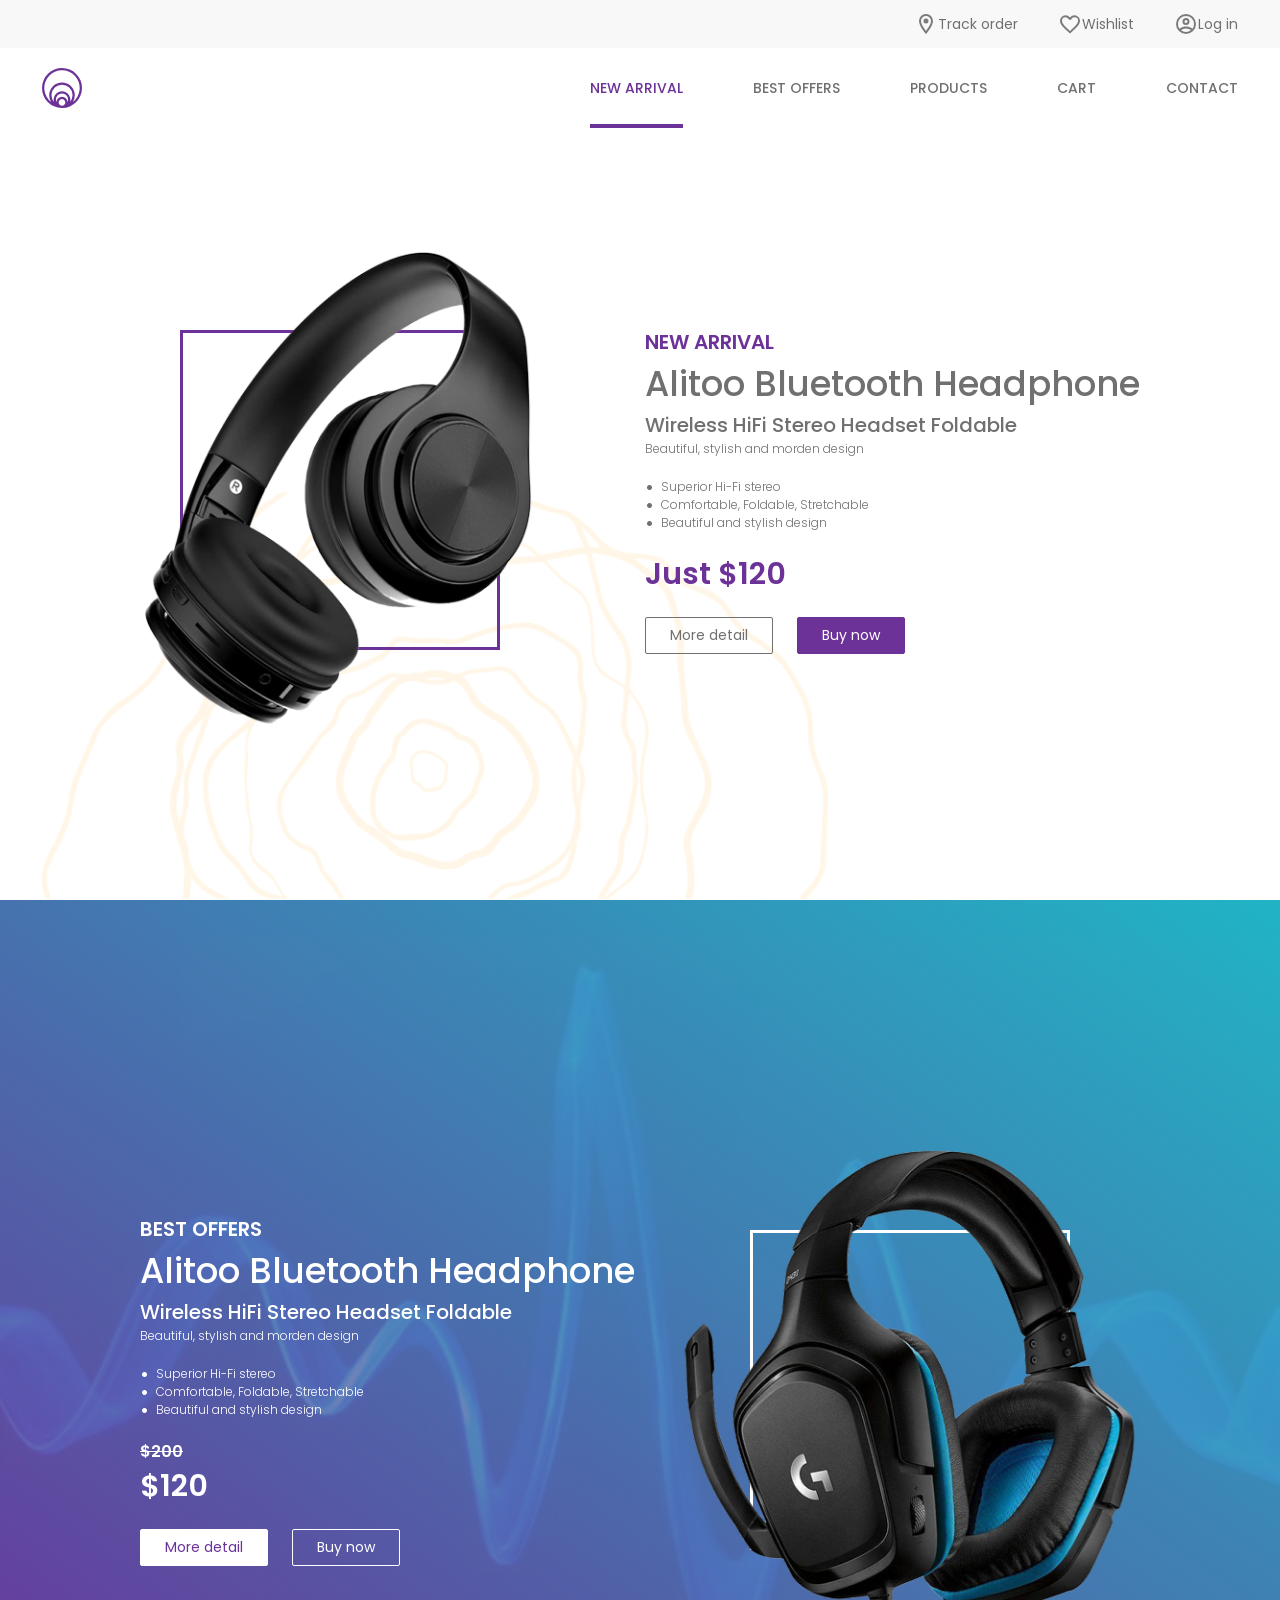
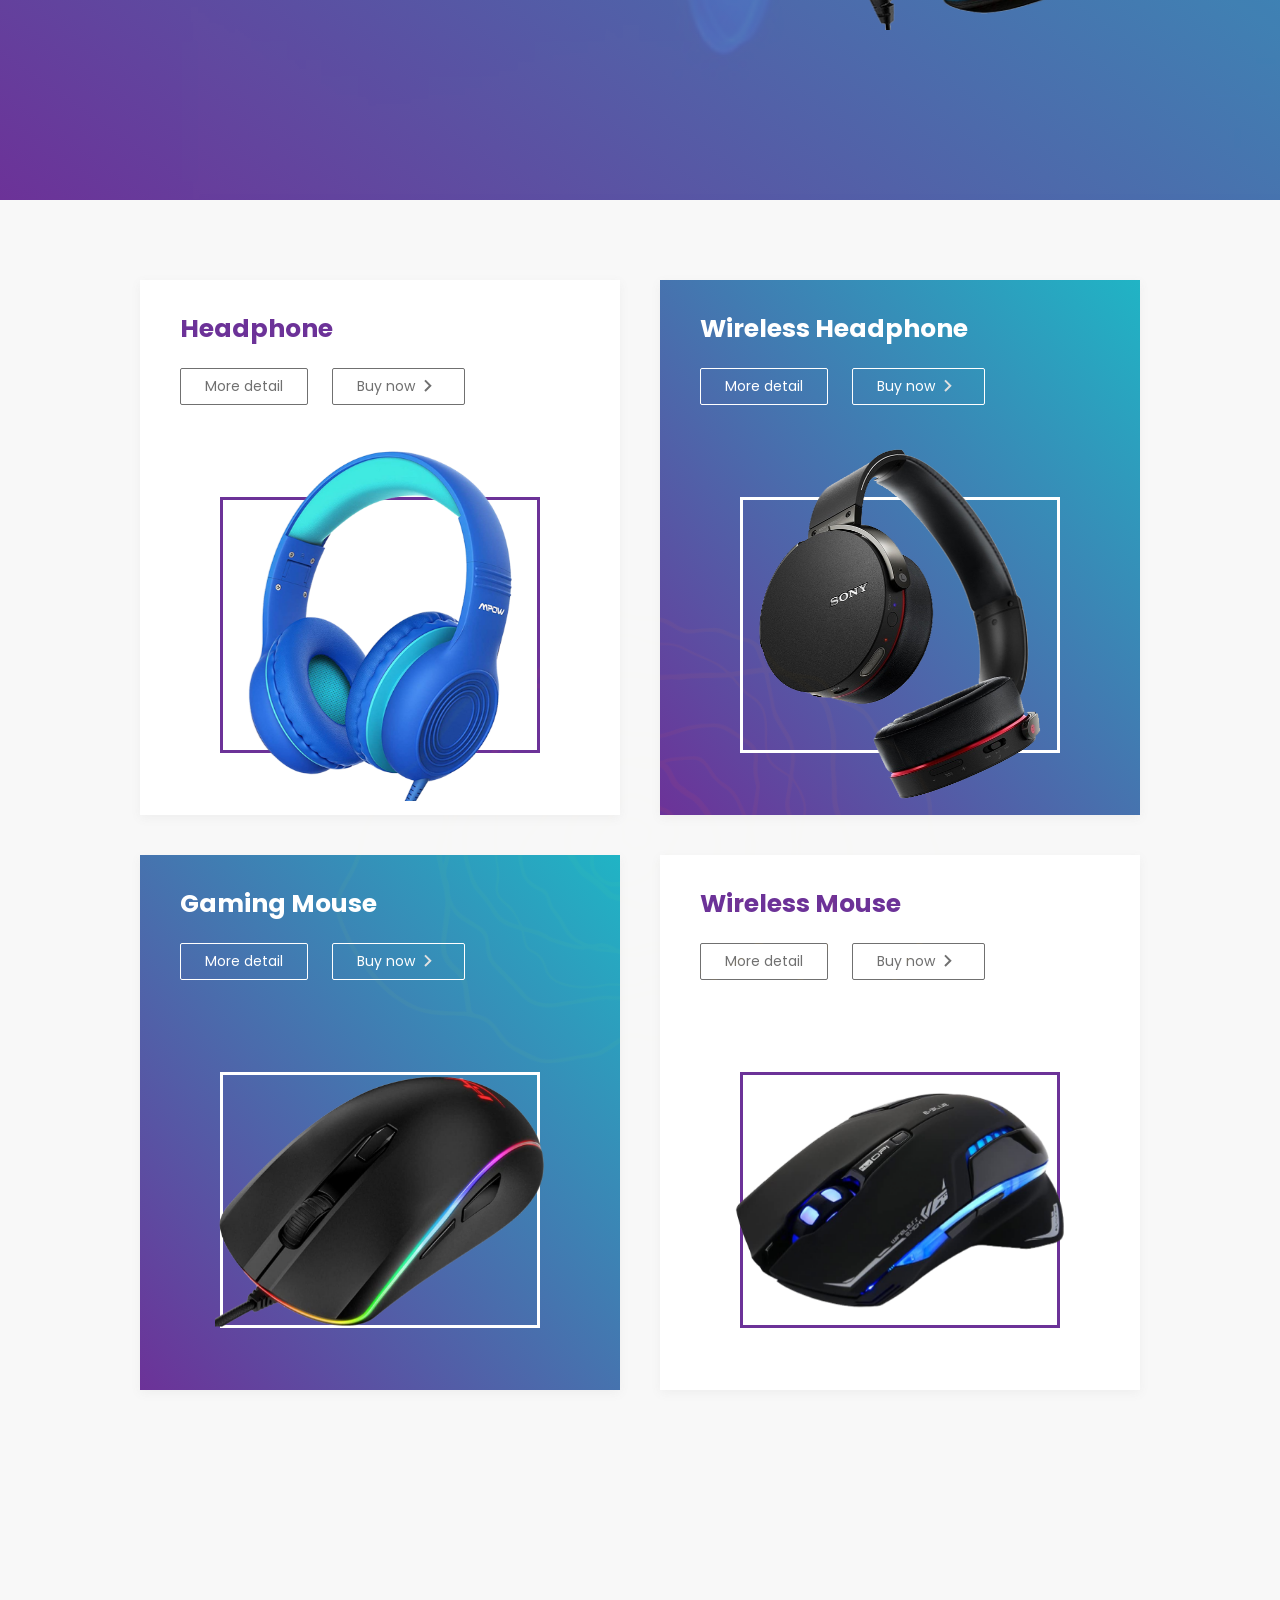
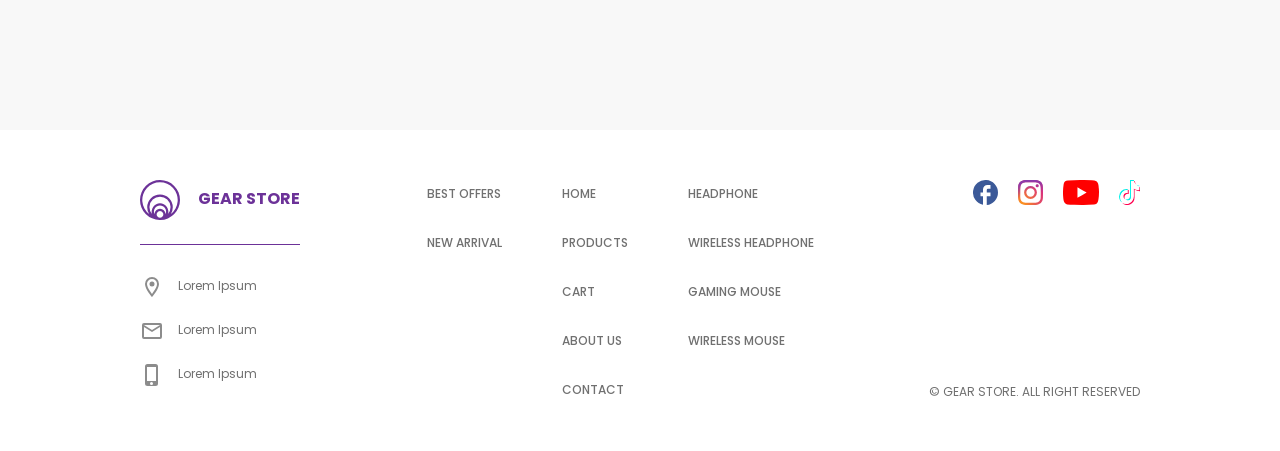
<file: index.html>
<!DOCTYPE html>
<html lang="en">
<head>
    <meta charset="UTF-8">
    <meta name="viewport" content="width=device-width, initial-scale=1.0">
    <title>Gear Store :: Mouse :: Headphone</title>
    <!-- Style -->
    <link rel="stylesheet" href="./style/index.css">
    <!-- End -->
    <!-- Favicon -->
    <link rel="apple-touch-icon" sizes="180x180" href="assets/favicon/apple-touch-icon.png">
    <link rel="icon" type="image/png" sizes="32x32" href="assets/favicon/favicon-32x32.png">
    <link rel="icon" type="image/png" sizes="16x16" href="assets/favicon/favicon-16x16.png">
    <link rel="icon" type="image/png" sizes="192x192" href="assets/favicon/android-chrome-192x192.png">
    <link rel="icon" type="image/png" sizes="512x512" href="assets/favicon/android-chrome-512x512.png">
    <link rel="manifest" href="assets/favicon/site.webmanifest">
    <!-- End -->
    <!-- Google Font -->
    <link rel="preconnect" href="https://fonts.gstatic.com">
    <link href="https://fonts.googleapis.com/css2?family=Poppins:wght@300;400;500;600;700&display=swap" rel="stylesheet">
    <!-- End -->
    <!-- JQuerry import -->
    <script src="https://code.jquery.com/jquery-3.5.1.min.js" integrity="sha256-9/aliU8dGd2tb6OSsuzixeV4y/faTqgFtohetphbbj0=" crossorigin="anonymous"></script>
</head>
<body>
    <div id="preload" class="">
        <div class="lds-ellipsis"><div></div><div></div><div></div><div></div></div>
    </div>
    <nav id="nav">
        <header>
            <div id="header-wrapper">
                <div class="header-item">
                    <span class="header-icon"><img src="./assets/icon/Track order.svg" alt="track-order"></span><a href="order/trackorder.html">Track order</a>
                </div>
                <div class="header-item">
                    <span class="header-icon"><img src="./assets/icon/Wishlist.svg" alt="Wishlist"></span><a href="order/wishlist.html">Wishlist</a>
                </div>
                <div class="header-item">
                    <span class="header-icon"><img src="./assets/icon/Log in.svg" alt="Login"></span><a id="log-in">Log in</a>
                </div>
            </div>
        </header>
        <div id="nav-wrapper">
            <div id="nav-container">
                <a id="nav-logo" href="#"><img src="assets/icon/Logo - 30x30.svg" alt="Logo"></a>
                <div id="hamberger">
                    <span></span>
                    <span></span>
                    <span></span>
                </div>
                <div id="nav-bar">
                    <ul id="nav-bar-menu">
                        <li class="nav-bar-item active"><a href="#new-arrival">NEW ARRIVAL</a></li>
                        <li class="nav-bar-item"><a href="#best-offers">BEST OFFERS</a></li>
                        <li class="nav-bar-item"><a href="products/products.html">PRODUCTS</a></li>
                        <li class="nav-bar-item"><a href="order/wishlist.html">CART</a></li>
                        <li class="nav-bar-item"><a href="">CONTACT</a></li>
                    </ul>
                    <div id="nav-bar-social">
                        <span class="nav-bar-social-item"><img src="assets/icon/Facebook-icon.svg" alt="fb-icon"></span>
                        <span class="nav-bar-social-item"><img src="assets/icon/Inst-icon.svg" alt="be-icon"></span>
                        <span class="nav-bar-social-item"><img src="assets/icon/tiktok-icon.svg" alt="be-icon"></span>
                        <span class="nav-bar-social-item"><img src="assets/icon/tiktok-1.svg" alt="be-icon"></span>
                    </div>
                </div>
            </div>
            <div id="nav-overlay"></div>
        </div>
    </nav>
    <main>
        <div class="close-iframe" style="display:none">
            <span></span>
            <span></span>
        </div>
        <div class="overlay" style="display:none;"> 
        </div>
        <iframe class="frame" src="form/login.html" style="display:none;"></iframe>
        <section id="new-arrival" class="active">
            <span id="hero-pattern"></span>
            <div class="section-wrapper">
                <div id="new-arrival-image" class="3d-animation">
                    <img src="./assets/images/Wireless Headphone/thumbnail/item-06.01.png" alt="hero-image" data-scale="1.2">
                    <span class="square"></span>
                </div>
                <div id="new-arrival-content">
                    <h2>NEW ARRIVAL</h2>
                    <h1>Alitoo Bluetooth Headphone</h1>
                    <h3>Wireless HiFi Stereo Headset Foldable </h3>
                    <p id="new-arrival-content-description">Beautiful, stylish and morden design</p>
                    <ul>
                        <li><p>Superior Hi-Fi stereo</p></li>
                        <li><p>Comfortable, Foldable, Stretchable</p></li>
                        <li><p>Beautiful and stylish design</p></li>
                    </ul>
                    <p class="prices sales">Just $120</p>
                    <button class="btn" id="hero-btn"><span><a href="products/detail.html?type=Wireless Headphone&id=06">More detail</a></span></button>
                    <button class="btn active" id="hero-btn"><span><a href="products/detail.html?type=Wireless Headphone&id=06">Buy now</a></span></button>
                </div>
            </div>
        </section>
        <section id="best-offers">
            <span id="best-offers-pattern"></span>
            <div class="section-wrapper">
                <div id="best-offers-content">
                    <h2>BEST OFFERS</h2>
                    <h1>Alitoo Bluetooth Headphone</h1>
                    <h3>Wireless HiFi Stereo Headset Foldable </h3>
                    <p id="best-offers-content-description">Beautiful, stylish and morden design</p>
                    <ul>
                        <li><p>Superior Hi-Fi stereo</p></li>
                        <li><p>Comfortable, Foldable, Stretchable</p></li>
                        <li><p>Beautiful and stylish design</p></li>
                    </ul>
                    <p class="prices">$200</p>
                    <p class="prices sales">$120</p>
                    <button class="btn" id="hero-btn"><span><a href="products/detail.html?type=Headphone&id=02">More detail</a></span></button>
                    <button class="btn active" id="hero-btn"><span><a href="products/detail.html?type=Headphone&id=02">Buy now</a></span></button>
                </div>
                <div id="best-offers-image" class="3d-animation">
                    <img src="./assets/images/Headphone/thumbnail/item-02.03.png" alt="hero-image" data-scale="1.2">
                    <span class="square"></span>
                </div>
            </div>
        </section>
        <section id="products">
            <div class="section-wrapper">
                <div class="products-item">
                    <h1>Headphone</h1>
                    <button class="btn"><span><a href="./products/products.html?type=Headphone">More detail</a></span></button>
                    <button class="btn active"><span><a href="products/detail.html?type=Headphone&id=06">Buy now<span><img src="./assets/icon/Next-icon.svg" alt=""></span></a></span></button>
                    <div class="products-item-image 3d-animation">
                        <img src="./assets/images/Headphone/thumbnail/item-06.01.png" alt="headphone" data-scale="1.1">
                        <span class="square"></span>
                    </div>
                </div>
                <div class="products-item">
                    <h1>Wireless Headphone</h1>
                    <button class="btn"><span><a href="./products/products.html?type=Wireless Headphone">More detail</a></span></button>
                    <button class="btn active"><span><a href="products/detail.html?type=Wireless Headphone&id=03">Buy now<span><img src="./assets/icon/Next-icon.svg" alt=""></span></a></span></button>
                    <div class="products-item-image 3d-animation">
                        <img src="./assets/images/Wireless Headphone/item-03.02.B.png" alt="wireless-headphone" data-scale="1.1">
                        <span class="square"></span>
                    </div>
                </div>
                <div class="products-item">
                    <h1>Gaming Mouse</h1>
                    <button class="btn"><span><a href="./products/products.html?type=Gaming Mouse">More detail</a></span></button>
                    <button class="btn active"><span><a href="products/detail.html?type=Gaming Mouse&id=02">Buy now<span><img src="./assets/icon/Next-icon.svg" alt=""></span></a></span></button>
                    <div class="products-item-image 3d-animation">
                        <img src="./assets/images/Gaming Mouse/item-02.03.png" alt="gaming-mouse" data-scale="1.1">
                        <span class="square"></span>
                    </div>
                </div>
                <div class="products-item">
                    <h1>Wireless Mouse</h1>
                    <button class="btn"><span><a href="./products/products.html?type=Wireless Mouse">More detail</a></span></button>
                    <button class="btn active"><span><a href="products/detail.html?type=Wireless Mouse&id=02">Buy now<span><img src="./assets/icon/Next-icon.svg" alt=""></span></a></span></button>
                    <div class="products-item-image 3d-animation">
                        <img src="./assets/images/Wireless Mouse/item-02.02.png" alt="wireless-mouse" data-scale="1.1">
                        <span class="square"></span>
                    </div>
                </div>
            </div>
            <span id="products-pattern"></span>
        </section>
        <section id="banner">
            <div class="section-wrapper">
                <div id="banner-title">
                    <h2>Don't miss any new arrival & Promotions</h1>
                    <h1>Subscribe Us now!</h1>
                </div>
                <div id="banner-form">
                    <form class="form-email" action="">
                        <input class="email" type="email" name="email" id="banner-email" placeholder="Email Address...">
                        <p>Whoops, make sure it's an email</p>
                        <button class="btn" id="banner-btn"><span><a href="">Subscribe</a></span></button>
                    </form>
                </div>
            </div>
            <img src="./assets/icon/subcribe-pattern.svg" alt="">
        </section>
    </main>
    <div class="go-top">
        <span><img src="./assets/icon/Next-icon.svg" alt=""></span>
    </div>
    <footer>
        <div id="footer-wrapper">
            <div id="left-footer">
                <span id="footer-logo">
                    <img src="./assets/icon/Logo - 30x30.svg" alt="footer-logo">
                    GEAR STORE
                </span>
                <hr>
                <div id="footer-contact">
                    <p><span><img src="./assets/icon/location-icon.svg" alt=""></span>Lorem Ipsum</p>
                    <p><span><img src="./assets/icon/email-icon.svg" alt=""></span>Lorem Ipsum</p>
                    <p><span><img src="./assets/icon/phone-icon.svg" alt=""></span>Lorem Ipsum</p>
                </div>
            </div>
            <div id="footer-menu">
                <ul>
                    <li class="footer-menu-item"><a href="#best-offers">BEST OFFERS</a></li>
                    <li class="footer-menu-item"><a href="#new-arrival">NEW ARRIVAL</a></li>
                    <li class="footer-menu-item"><a href="products/products.html?type=Headphone">HEADPHONE</a></li>
                    <li class="footer-menu-item"><a href="products/products.html?type=Wireless Headphone">WIRELESS HEADPHONE</a></li>
                    <li class="footer-menu-item"><a href="products/products.html?type=Gaming Mouse">GAMING MOUSE</a></li>
                    <li class="footer-menu-item"><a href="products/products.html?type=Wireless Mouse">WIRELESS MOUSE</a></li>
                </ul>
                <ul>
                    <li class="footer-menu-item"><a href="#new-arrival">HOME</a></li>
                    <li class="footer-menu-item"><a href="#products">PRODUCTS</a></li>
                    <li class="footer-menu-item"><a href="order/wishlist.html">CART</a></li>
                    <li class="footer-menu-item"><a href="">ABOUT US</a></li>
                    <li class="footer-menu-item"><a href="">CONTACT</a></li>
                </ul>
                <ul>
                    <li class="footer-menu-item"><a href="products/products.html?type=Headphone">HEADPHONE</a></li>
                    <li class="footer-menu-item"><a href="products/products.html?type=Wireless Headphone">WIRELESS HEADPHONE</a></li>
                    <li class="footer-menu-item"><a href="products/products.html?type=Gaming Mouse">GAMING MOUSE</a></li>
                    <li class="footer-menu-item"><a href="products/products.html?type=Wireless Mouse">WIRELESS MOUSE</a></li>
                </ul>
            </div>
            <div id="right-footer">
                <div id="footer-social">
                    <span class="footer-social-item"><img src="assets/icon/Facebook-icon.svg" alt="fb-icon"></span>
                    <span class="footer-social-item"><img src="assets/icon/Inst-icon.svg" alt="be-icon"></span>
                    <span class="footer-social-item"><img src="assets/icon/tiktok-icon.svg" alt="be-icon"></span>
                    <span class="footer-social-item"><img src="assets/icon/tiktok-1.svg" alt="be-icon"></span>
                </div>
                <p>&copy; GEAR STORE. ALL RIGHT RESERVED</p>
            </div>
        </div>
    </footer>
    <script src="js/index.js"></script>
</body>
</html>
</file>
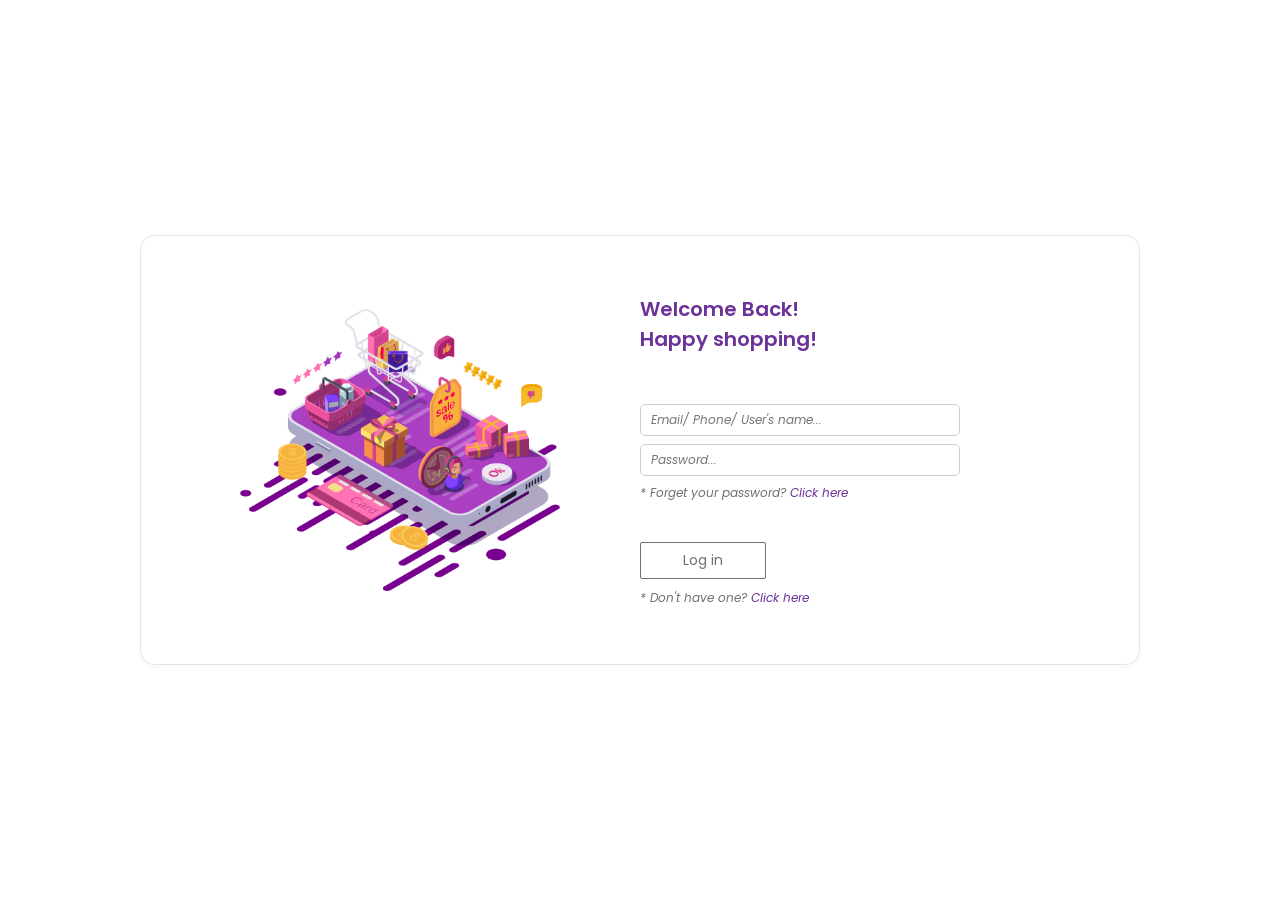
<file: form/login.html>
<!DOCTYPE html>
<html lang="en">
    <head>
        <meta charset="UTF-8">
        <meta name="viewport" content="width=device-width, initial-scale=1.0">
        <title>Gear Store :: Mouse :: Headphone</title>
        <!-- Style -->
        <link rel="stylesheet" href="../style/form.css">
        <!-- End -->
        <!-- Favicon -->
        <link rel="apple-touch-icon" sizes="180x180" href="../assets/favicon/apple-touch-icon.png">
        <link rel="icon" type="image/png" sizes="32x32" href="../assets/favicon/favicon-32x32.png">
        <link rel="icon" type="image/png" sizes="16x16" href="../assets/favicon/favicon-16x16.png">
        <link rel="icon" type="image/png" sizes="192x192" href="../assets/favicon/android-chrome-192x192.png">
        <link rel="icon" type="image/png" sizes="512x512" href="../assets/favicon/android-chrome-512x512.png">
        <link rel="manifest" href="../assets/favicon/site.webmanifest">
        <!-- End -->
        <!-- Google Font -->
        <link rel="preconnect" href="https://fonts.gstatic.com">
        <link href="https://fonts.googleapis.com/css2?family=Poppins:wght@300;400;500;600;700&display=swap" rel="stylesheet">
        <!-- End -->
        <!-- JQuerry import -->
        <script src="https://code.jquery.com/jquery-3.5.1.min.js" integrity="sha256-9/aliU8dGd2tb6OSsuzixeV4y/faTqgFtohetphbbj0=" crossorigin="anonymous"></script>
    </head>
<body>
    <div class="form" data-type="log-in">
        <div class="form-image">
            <img src="../assets/icon/form-login.png" alt="">
        </div>
        <div class="form-content">
            <h1>Welcome Back!</h1>
            <h1>Happy shopping!</h1>
            <input type="text" name="login-user" required placeholder="Email/ Phone/ User's name...">
            <input type="password" name="login-password" required placeholder="Password...">
            <p>* Forget your password? <a class="changeForm" data-type="forget-password">Click here</a></p>
            <button class="btn" id="login-btn"><span><a>Log in</a></span></button>
            <p>* Don't have one? <a class="changeForm" data-type="sign-up">Click here</a></p>
        </div>
    </div>
    <div class="form" data-type="sign-up" style="display: none;">
        <div class="form-image">
            <img src="../assets/icon/form-signup.png" alt="signup">
        </div>
        <div class="form-content">
            <h1></h1>
            <h1>Just for a few minutes!</h1>
            <input type="text" name="login-user" required placeholder="Email/ Phone/ User's name...">
            <input type="password" name="login-password" required placeholder="Password...">
            <input type="password" name="login-password" required placeholder="Re-password...">
            <button class="btn" id="login-btn"><span><a class="changeForm" data-type="log-in">Sign Up</a></span></button>
            <p>* You got an account? <a class="changeForm" data-type="log-in">Login now</a></p>
        </div>
    </div>
    <div class="form" data-type="forget-password" style="display: none;">
        <div class="form-image">
            <img src="../assets/icon/form-forget.png" alt="signup">
        </div>
        <div class="form-content">
            <h1></h1>
            <h1>Don't worry, we got your back!</h1>
            <input type="text" name="login-user" required placeholder="Email/ Phone...">
            <button class="btn" id="login-btn"><span><a class="changeForm" data-type="verify">Send code</a></span></button>
            <p>* You got another account? <a class="changeForm" data-type="log-in">Login now</a></p>
        </div>
    </div>
    <div class="form" data-type="verify" style="display: none;">
        <div class="form-image">
            <img src="../assets/icon/form-verify.png" alt="signup">
        </div>
        <div class="form-content">
            <h1></h1>
            <h1>Don't worry, we got your back!</h1>
            <p style="margin-bottom: 10px;">* Check your email/ phone the verify code</p>
            <input type="text" name="login-user" required placeholder="Verify code...">
            <input type="password" name="login-password" required placeholder="New password...">
            <input type="password" name="login-password" required placeholder="Re-password...">
            <button class="btn" id="login-btn"><span><a class="changeForm" data-type="log-in">Next</a></span></button>
            <p>* You got another account? <a class="changeForm" data-type="log-in">Login now</a></p>
        </div>
    </div>
    <div id="background"></div>
    <script src="../js/iframe.js"></script>
</body>
</html>
</file>
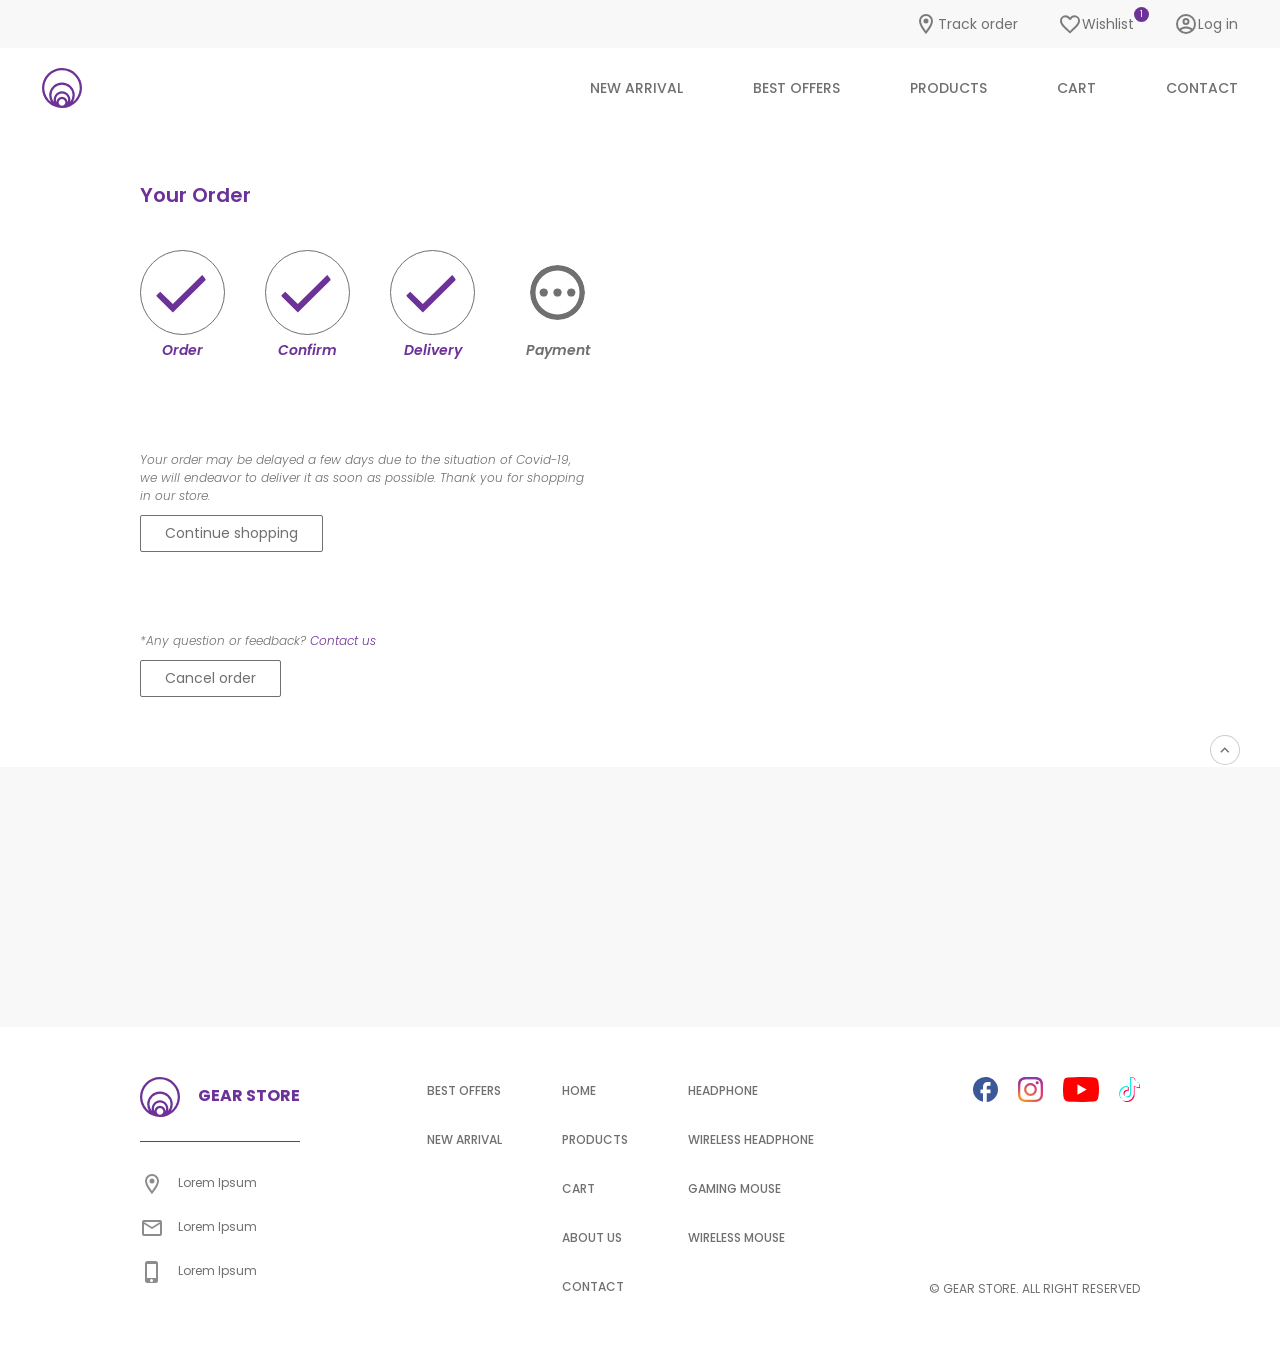
<file: order/trackorder.html>
<!DOCTYPE html>
<html lang="en">
<head>
    <meta charset="UTF-8">
    <meta name="viewport" content="width=device-width, initial-scale=1.0">
    <title>Gear Store :: Mouse :: Headphone</title>
    <!-- Style -->
    <link rel="stylesheet" href="../style/trackorder.css">
    <!-- End -->
    <!-- Favicon -->
    <link rel="apple-touch-icon" sizes="180x180" href="../assets/favicon/apple-touch-icon.png">
    <link rel="icon" type="image/png" sizes="32x32" href="../assets/favicon/favicon-32x32.png">
    <link rel="icon" type="image/png" sizes="16x16" href="../assets/favicon/favicon-16x16.png">
    <link rel="icon" type="image/png" sizes="192x192" href="../assets/favicon/android-chrome-192x192.png">
    <link rel="icon" type="image/png" sizes="512x512" href="../assets/favicon/android-chrome-512x512.png">
    <link rel="manifest" href="../assets/favicon/site.webmanifest">
    <!-- End -->
    <!-- Google Font -->
    <link rel="preconnect" href="https://fonts.gstatic.com">
    <link href="https://fonts.googleapis.com/css2?family=Poppins:wght@300;400;500;600;700&display=swap" rel="stylesheet">
    <!-- End -->
    <!-- JQuerry import -->
    <script src="https://code.jquery.com/jquery-3.5.1.min.js" integrity="sha256-9/aliU8dGd2tb6OSsuzixeV4y/faTqgFtohetphbbj0=" crossorigin="anonymous"></script>
</head>
<body>
    <div id="preload" class="active">
        <div class="lds-ellipsis"><div></div><div></div><div></div><div></div></div>
    </div>
    <nav id="nav">  
        <header>
            <div id="header-wrapper">
                <div class="header-item">
                    <span class="header-icon"><img src="../assets/icon/Track order.svg" alt="track-order"></span><a href="../order/trackorder.html">Track order</a>
                </div>
                <div class="header-item">
                    <span class="wishlist-count">1</span>
                    <span class="wishlist-icon header-icon"><img src="../assets/icon/Wishlist.svg" alt="Wishlist"><img src="../assets/icon/Wishlist-added.svg" alt="Wishlist"></span><a href="../order/wishlist.html">Wishlist</a>
                </div>
                <div class="header-item">
                    <span class="header-icon"><img src="../assets/icon/Log in.svg" alt="Login"></span><a id="log-in">Log in</a>
                </div>
            </div>
        </header>
        <div id="nav-wrapper">
            <div id="nav-container">
                <a id="nav-logo" href="#"><img src="../assets/icon/Logo - 30x30.svg" alt="Logo"></a>
                <div id="hamberger">
                    <span></span>
                    <span></span>
                    <span></span>
                </div>
                <div id="nav-bar">
                    <ul id="nav-bar-menu">
                        <li class="nav-bar-item"><a href="../index.html">NEW ARRIVAL</a></li>
                        <li class="nav-bar-item"><a href="../products/products.html">BEST OFFERS</a></li>
                        <li class="nav-bar-item"><a href="../products/products.html">PRODUCTS</a></li>
                        <li class="nav-bar-item"><a href="./wishlist.html">CART</a></li>
                        <li class="nav-bar-item"><a href="">CONTACT</a></li>
                    </ul>
                    <div id="nav-bar-social">
                        <span class="nav-bar-social-item"><img src="../assets/icon/Facebook-icon.svg" alt="fb-icon"></span>
                        <span class="nav-bar-social-item"><img src="../assets/icon/Inst-icon.svg" alt="be-icon"></span>
                        <span class="nav-bar-social-item"><img src="../assets/icon/tiktok-icon.svg" alt="be-icon"></span>
                        <span class="nav-bar-social-item"><img src="../assets/icon/tiktok-1.svg" alt="be-icon"></span>
                    </div>
                </div>
            </div>
            <div id="nav-overlay"></div>
        </div>
    </nav>
    <main>
        <div class="close-iframe" style="display:none">
            <span></span>
            <span></span>
        </div>
        <div class="overlay" style="display:none;"> 
        </div>
        <iframe src="../form/login.html" style="display:none;"></iframe>
        <section id="trackorder">
            <div class="section-wrapper">
                <a id="track-title" href="trackorder.html">Your Order</a>
                <div id="track-process">
                    <div class="track-process-item">
                        <img src="../assets/icon/complete-icon.svg" alt="">
                        <p>Order</p>
                    </div>
                    <div class="track-process-item">
                        <img src="../assets/icon/complete-icon.svg" alt="">
                        <p>Confirm</p>
                    </div>
                    <div class="track-process-item">
                        <img src="../assets/icon/complete-icon.svg" alt="">
                        <p>Delivery</p>
                    </div>
                    <div class="track-process-item complete">
                        <img src="../assets/icon/pending-icon.svg" alt="">
                        <p>Payment</p>
                    </div>
                </div>
                <p id="track-description">
                    Your order may be delayed a few days due to the situation of Covid-19, we will endeavor to deliver it as soon as possible. Thank you for shopping in our store.
                </p>
                <button class="btn" id="track-btn"><span><a href="../products/products.html?type=all">Continue shopping</a></span></button>
                <p>*Any question or feedback? <a href="">Contact us</a></p>
                <button class="btn" id="track-cancel"><span><a>Cancel order</a></span></button>
            </div>
        </section>
        <section id="banner" class="active">
            <div class="section-wrapper">
                <div id="banner-title">
                    <h2>Don't miss any new arrival & Promotions</h1>
                    <h1>Subscribe Us now!</h1>
                </div>
                <div id="banner-form">
                    <form class="form-email" action="">
                        <input class="email" type="email" name="email" id="banner-email" placeholder="Email Address...">
                        <p>Whoops, make sure it's an email</p>
                        <button class="btn" id="banner-btn"><span><a href="">Subscribe</a></span></button>
                    </form>
                </div>
            </div>
            <img src="../assets/icon/subcribe-pattern.svg" alt="">
        </section>
    </main>
    <div class="go-top">
        <span><img src="../assets/icon/Next-icon.svg" alt=""></span>
    </div>
    <footer>
        <div id="footer-wrapper">
            <div id="left-footer">
                <span id="footer-logo">
                    <img src="../assets/icon/Logo - 30x30.svg" alt="footer-logo">
                    GEAR STORE
                </span>
                <hr>
                <div id="footer-contact">
                    <p><span><img src="../assets/icon/location-icon.svg" alt=""></span>Lorem Ipsum</p>
                    <p><span><img src="../assets/icon/email-icon.svg" alt=""></span>Lorem Ipsum</p>
                    <p><span><img src="../assets/icon/phone-icon.svg" alt=""></span>Lorem Ipsum</p>
                </div>
            </div>
            <div id="footer-menu">
                <ul>
                    <li class="footer-menu-item"><a href="#best-offers">BEST OFFERS</a></li>
                    <li class="footer-menu-item"><a href="../index.html">NEW ARRIVAL</a></li>
                    <li class="footer-menu-item"><a href="./products.html?type=Headphone">HEADPHONE</a></li>
                    <li class="footer-menu-item"><a href="./products.html?type=Wireless Headphone">WIRELESS HEADPHONE</a></li>
                    <li class="footer-menu-item"><a href="./products.html?type=Gaming Mouse">GAMING MOUSE</a></li>
                    <li class="footer-menu-item"><a href="./products.html?type=Wireless Mouse">WIRELESS MOUSE</a></li>
                </ul>
                <ul>
                    <li class="footer-menu-item"><a href="../index.html">HOME</a></li>
                    <li class="footer-menu-item"><a href="../index.html#products">PRODUCTS</a></li>
                    <li class="footer-menu-item"><a href="">CART</a></li>
                    <li class="footer-menu-item"><a href="">ABOUT US</a></li>
                    <li class="footer-menu-item"><a href="">CONTACT</a></li>
                </ul>
                <ul>
                    <li class="footer-menu-item"><a href="./products.html?type=Headphone">HEADPHONE</a></li>
                    <li class="footer-menu-item"><a href="./products.html?type=Wireless Headphone">WIRELESS HEADPHONE</a></li>
                    <li class="footer-menu-item"><a href="./products.html?type=Gaming Mouse">GAMING MOUSE</a></li>
                    <li class="footer-menu-item"><a href="./products.html?type=Wireless Mouse">WIRELESS MOUSE</a></li>
                </ul>
            </div>
            <div id="right-footer">
                <div id="footer-social">
                    <span class="footer-social-item"><img src="../assets/icon/Facebook-icon.svg" alt="fb-icon"></span>
                    <span class="footer-social-item"><img src="../assets/icon/Inst-icon.svg" alt="be-icon"></span>
                    <span class="footer-social-item"><img src="../assets/icon/tiktok-icon.svg" alt="be-icon"></span>
                    <span class="footer-social-item"><img src="../assets/icon/tiktok-1.svg" alt="be-icon"></span>
                </div>
                <p>&copy; GEAR STORE. ALL RIGHT RESERVED</p>
            </div>
        </div>
    </footer>
    <script src="../js/trackorder.js"></script>
</body>
</html>
</file>
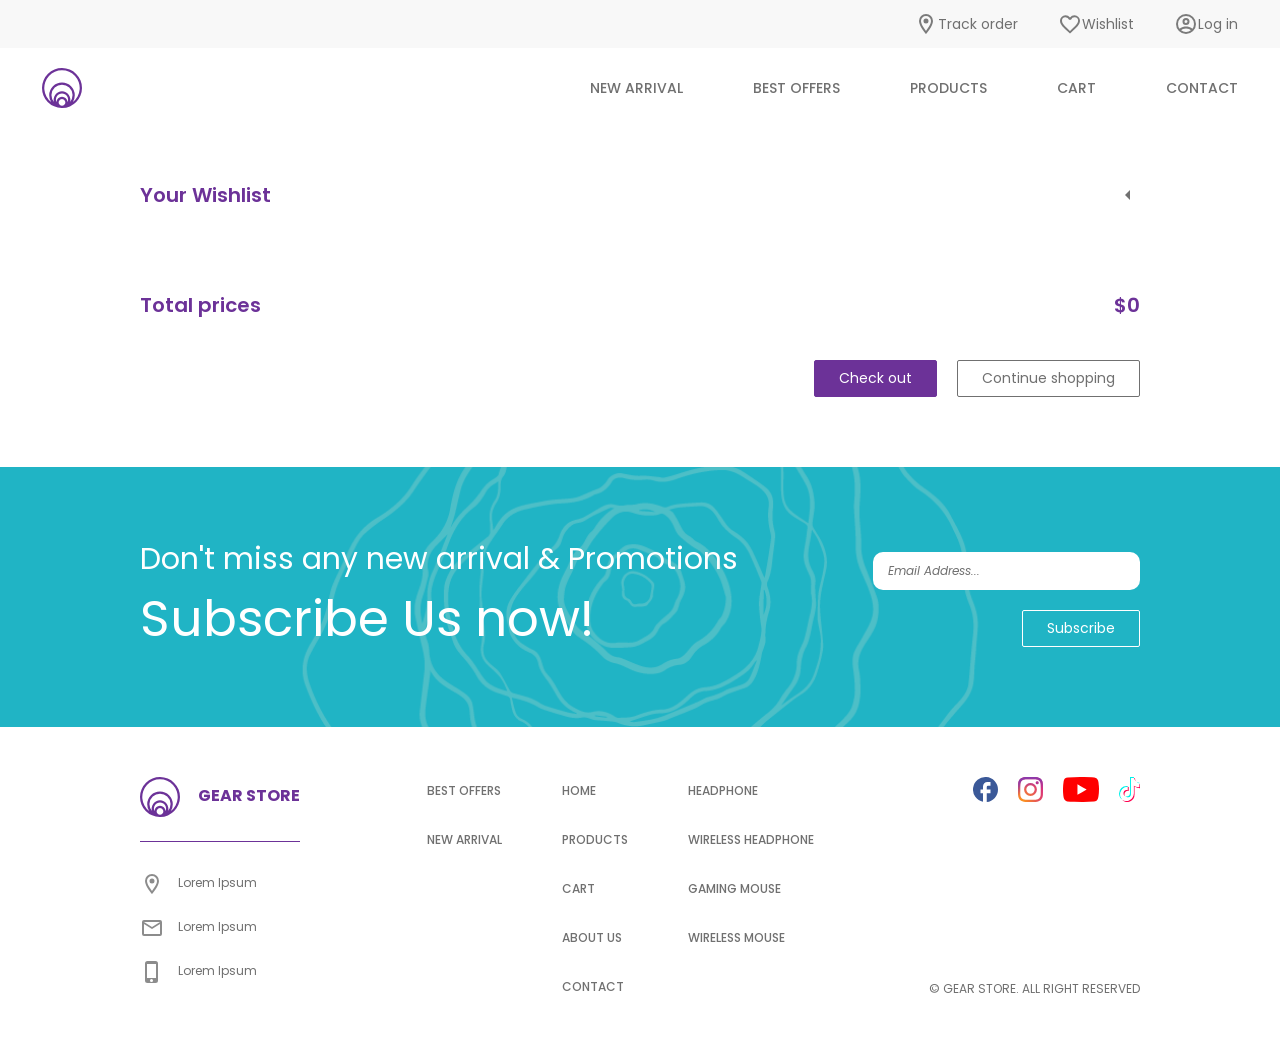
<file: order/wishlist.html>
<!DOCTYPE html>
<html lang="en">
    <head>
        <meta charset="UTF-8">
        <meta name="viewport" content="width=device-width, initial-scale=1.0">
        <title>Gear Store :: Mouse :: Headphone</title>
        <!-- Style -->
        <link rel="stylesheet" href="../style/wishlist.css">
        <!-- End -->
        <!-- Favicon -->
        <link rel="apple-touch-icon" sizes="180x180" href="../assets/favicon/apple-touch-icon.png">
        <link rel="icon" type="image/png" sizes="32x32" href="../assets/favicon/favicon-32x32.png">
        <link rel="icon" type="image/png" sizes="16x16" href="../assets/favicon/favicon-16x16.png">
        <link rel="icon" type="image/png" sizes="192x192" href="../assets/favicon/android-chrome-192x192.png">
        <link rel="icon" type="image/png" sizes="512x512" href="../assets/favicon/android-chrome-512x512.png">
        <link rel="manifest" href="../assets/favicon/site.webmanifest">
        <!-- End -->
        <!-- Google Font -->
        <link rel="preconnect" href="https://fonts.gstatic.com">
        <link href="https://fonts.googleapis.com/css2?family=Poppins:wght@300;400;500;600;700&display=swap" rel="stylesheet">
        <!-- End -->
        <!-- JQuerry import -->
        <script src="https://code.jquery.com/jquery-3.5.1.min.js" integrity="sha256-9/aliU8dGd2tb6OSsuzixeV4y/faTqgFtohetphbbj0=" crossorigin="anonymous"></script>
    </head>
<body>
    <div id="preload" class="active">
        <div class="lds-ellipsis"><div></div><div></div><div></div><div></div></div>
    </div>
    <nav id="nav">  
        <header>
            <div id="header-wrapper">
                <div class="header-item">
                    <span class="header-icon"><img src="../assets/icon/Track order.svg" alt="track-order"></span><a href="../order/trackorder.html">Track order</a>
                </div>
                <div class="header-item">
                    <span class="wishlist-count">1</span>
                    <span class="wishlist-icon header-icon"><img src="../assets/icon/Wishlist.svg" alt="Wishlist"><img src="../assets/icon/Wishlist-added.svg" alt="Wishlist"></span><a href="../order/wishlist.html">Wishlist</a>
                </div>
                <div class="header-item">
                    <span class="header-icon"><img src="../assets/icon/Log in.svg" alt="Login"></span><a id="log-in">Log in</a>
                </div>
            </div>
        </header>
        <div id="nav-wrapper">
            <div id="nav-container">
                <a id="nav-logo" href="#"><img src="../assets/icon/Logo - 30x30.svg" alt="Logo"></a>
                <div id="hamberger">
                    <span></span>
                    <span></span>
                    <span></span>
                </div>
                <div id="nav-bar">
                    <ul id="nav-bar-menu">
                        <li class="nav-bar-item"><a href="../index.html">NEW ARRIVAL</a></li>
                        <li class="nav-bar-item"><a href="../products/products.html">BEST OFFERS</a></li>
                        <li class="nav-bar-item"><a href="../products/products.html">PRODUCTS</a></li>
                        <li class="nav-bar-item active"><a href="./wishlist.html">CART</a></li>
                        <li class="nav-bar-item"><a href="">CONTACT</a></li>
                    </ul>
                    <div id="nav-bar-social">
                        <span class="nav-bar-social-item"><img src="../assets/icon/Facebook-icon.svg" alt="fb-icon"></span>
                        <span class="nav-bar-social-item"><img src="../assets/icon/Inst-icon.svg" alt="be-icon"></span>
                        <span class="nav-bar-social-item"><img src="../assets/icon/tiktok-icon.svg" alt="be-icon"></span>
                        <span class="nav-bar-social-item"><img src="../assets/icon/tiktok-1.svg" alt="be-icon"></span>
                    </div>
                </div>
            </div>
            <div id="nav-overlay"></div>
        </div>
    </nav>
    <main>
        <div class="close-iframe" style="display:none">
            <span></span>
            <span></span>
        </div>
        <div class="overlay" style="display:none;"> 
        </div>
        <iframe src="../form/login.html" style="display:none;"></iframe>
        <section id="cart" class="active">
            <div class="section-wrapper">
                <div id="cart-title">
                    <a href="">Your Wishlist</a>
                    <a href="../products/products.html?type=all"><img src="../assets/icon/Back-icon.svg" alt=""></a>
                </div>
                <div id="cart-list">
                    <div class="cart-item">
                        <img src="../assets/images/Gaming Mouse/thumbnail/item-02.02.png" alt="">
                        <div class="cart-item-content">
                            <h1>Product name</h1>
                            <h2>Product description</h2>
                            <p><span class="prices">$999</span><span class="prices-sales">$999</span></p>
                        </div>
                        <div class="remove-item">
                            <span></span>
                            <span></span>
                        </div>
                    </div>
                    <hr>
                    <div class="cart-item">
                        <img src="../assets/images/Gaming Mouse/thumbnail/item-02.02.png" alt="">
                        <div class="cart-item-content">
                            <h1>Product name</h1>
                            <h2>Product description</h2>
                            <p><span class="prices">$999</span><span class="prices-sales">$999</span> - <span>Quantily: </span><span class="itemQuantily">1</span></p>
                        </div>
                    </div>
                    <hr>
                </div>
                <div id="cart-total">
                    <p>Total prices</p>
                    <p id="total-prices">$999</p>
                    <div id="cart-button">
                        <button class="btn active" id="check-out"><span><a>Check out</a></span></button>
                        <button class="btn" id="add-to-cart"><span><a href="../products/products.html?type=all">Continue shopping</a></span></button>
                    </div>
                </div>
            </div>
        </section>
        <section id="banner">
            <div class="section-wrapper">
                <div id="banner-title">
                    <h2>Don't miss any new arrival & Promotions</h1>
                    <h1>Subscribe Us now!</h1>
                </div>
                <div id="banner-form">
                    <form class="form-email" action="">
                        <input class="email" type="email" name="email" id="banner-email" placeholder="Email Address...">
                        <p>Whoops, make sure it's an email</p>
                        <button class="btn" id="banner-btn"><span><a href="">Subscribe</a></span></button>
                    </form>
                </div>
            </div>
            <img src="../assets/icon/subcribe-pattern.svg" alt="">
        </section>
    </main>
    <div class="go-top">
        <span><img src="../assets/icon/Next-icon.svg" alt=""></span>
    </div>
    <footer>
        <div id="footer-wrapper">
            <div id="left-footer">
                <span id="footer-logo">
                    <img src="../assets/icon/Logo - 30x30.svg" alt="footer-logo">
                    GEAR STORE
                </span>
                <hr>
                <div id="footer-contact">
                    <p><span><img src="../assets/icon/location-icon.svg" alt=""></span>Lorem Ipsum</p>
                    <p><span><img src="../assets/icon/email-icon.svg" alt=""></span>Lorem Ipsum</p>
                    <p><span><img src="../assets/icon/phone-icon.svg" alt=""></span>Lorem Ipsum</p>
                </div>
            </div>
            <div id="footer-menu">
                <ul>
                    <li class="footer-menu-item"><a href="#best-offers">BEST OFFERS</a></li>
                    <li class="footer-menu-item"><a href="../index.html">NEW ARRIVAL</a></li>
                    <li class="footer-menu-item"><a href="./products.html?type=Headphone">HEADPHONE</a></li>
                    <li class="footer-menu-item"><a href="./products.html?type=Wireless Headphone">WIRELESS HEADPHONE</a></li>
                    <li class="footer-menu-item"><a href="./products.html?type=Gaming Mouse">GAMING MOUSE</a></li>
                    <li class="footer-menu-item"><a href="./products.html?type=Wireless Mouse">WIRELESS MOUSE</a></li>
                </ul>
                <ul>
                    <li class="footer-menu-item"><a href="../index.html">HOME</a></li>
                    <li class="footer-menu-item"><a href="../index.html#products">PRODUCTS</a></li>
                    <li class="footer-menu-item"><a href="">CART</a></li>
                    <li class="footer-menu-item"><a href="">ABOUT US</a></li>
                    <li class="footer-menu-item"><a href="">CONTACT</a></li>
                </ul>
                <ul>
                    <li class="footer-menu-item"><a href="./products.html?type=Headphone">HEADPHONE</a></li>
                    <li class="footer-menu-item"><a href="./products.html?type=Wireless Headphone">WIRELESS HEADPHONE</a></li>
                    <li class="footer-menu-item"><a href="./products.html?type=Gaming Mouse">GAMING MOUSE</a></li>
                    <li class="footer-menu-item"><a href="./products.html?type=Wireless Mouse">WIRELESS MOUSE</a></li>
                </ul>
            </div>
            <div id="right-footer">
                <div id="footer-social">
                    <span class="footer-social-item"><img src="../assets/icon/Facebook-icon.svg" alt="fb-icon"></span>
                    <span class="footer-social-item"><img src="../assets/icon/Inst-icon.svg" alt="be-icon"></span>
                    <span class="footer-social-item"><img src="../assets/icon/tiktok-icon.svg" alt="be-icon"></span>
                    <span class="footer-social-item"><img src="../assets/icon/tiktok-1.svg" alt="be-icon"></span>
                </div>
                <p>&copy; GEAR STORE. ALL RIGHT RESERVED</p>
            </div>
        </div>
    </footer>
    <script src="../js/wishlist.js"></script>
</body>
</html>
</file>
<file: style/index.css>
*, ::before, ::after {
  margin: 0px;
  padding: 0px;
  border: none;
  outline: none;
  list-style-type: none;
  -webkit-appearance: none;
     -moz-appearance: none;
          appearance: none;
  -webkit-box-sizing: border-box;
          box-sizing: border-box;
  text-decoration: none;
  color: inherit;
  fill: currentColor;
}

img {
  display: block;
}

body {
  overflow-x: hidden;
}

img[src=""] {
  background-color: #969696;
}

/* width */
::-webkit-scrollbar {
  width: 2px;
}

/* Track */
::-webkit-scrollbar-track {
  background: var(--very-light-gray);
}

/* Handle */
::-webkit-scrollbar-thumb {
  background: var(--blue);
  border-radius: 2px;
}

/* Handle on hover */
::-webkit-scrollbar-thumb:hover {
  background: var(--blue);
}

:root {
  --very-light-gray: #EDF2F8;
  --light-gray: #D8E2EE;
  --black: #181719;
  --dark-gray: #6B7688;
  --gray: #ADBACB;
  --blue: #30368E;
  --brown: #46364A;
}

:root {
  --logo-icon: 30px;
  --nav-icon: 30px;
  --hambuger-icon: 30px;
  --button-icon: 24px;
  --section-icon: 24px;
  --skill-icon: 40px;
  --contact-icon: 24px;
}

* {
  font-family: "Poppins",sans-serif;
}

:root {
  --f-header-item: 14px;
  --f-nav-item: 14px;
  --f-section-h1: 35px;
  --f-section-h2: 20px;
  --f-section-h3: 20px;
  --f-section-h4: 16px;
  --f-section-h5: 14px;
  --f-section-menu: 16px;
  --f-section-des: 12px;
  --f-products-h1: 25px;
  --f-products-item: 16px;
  --f-products-prices: 14px;
  --f-button: 14px;
  --f-banner-h1: 50px;
  --f-banner-h2: 30px;
  --f-form: 12px;
  --f-footer-item: 12px;
}

:root {
  --i-header-item: 24px;
  --i-logo: 40px;
  --i-button: 24px;
  --i-footer-item-h: 25px;
  --i-footer-contact: 24px;
  --i-back: 24px;
  --i-next: 24px;
  --i-pre: 24px;
  --i-add-to-cart: 20px;
  --i-complete-w: 50px;
  --i-pending: 85px;
}

@media only screen and (max-width: 768px) {
  :root {
    --f-header-item: 12px;
    --f-section-h1: 25px;
    --f-section-h2: 16px;
    --f-section-h3: 14px;
    --f-section-menu: 14px;
    --f-products-h1: 20px;
    --f-banner-h1: 30px;
    --f-banner-h2: 20px;
    --f-form: 12px;
    --f-footer-item: 12px;
  }
  :root {
    --i-header-item: 20px;
    --i-footer-contact: 20px;
  }
}

@media only screen and (max-width: 425px) {
  :root {
    --f-section-h1: 20px;
    --f-section-h1: 20px;
    --f-products-h1: 16px;
    --f-section-menu: 12px;
    --f-banner-h1: 25px;
    --f-banner-h2: 16px;
  }
  :root {
    --i-logo: 30px;
    --i-complete-w: 32px;
    --i-pending: 55px;
  }
}

:root {
  --pink: #D153A3;
  --cyan: #20B4C5;
  --purple: #6C3298;
  --gray: #707070;
  --light-gray: #F8F8F8;
  --white: #FFFFFF;
}

.btn {
  background-color: transparent;
  border: 1px solid var(--gray);
  border-radius: 2px;
  -webkit-transition: all 200ms ease;
  transition: all 200ms ease;
}

.btn + .btn {
  margin-left: 20px;
}

.btn.active {
  border-color: var(--purple);
  background-color: var(--purple);
}

.btn.active span a {
  color: var(--white);
}

.btn:hover {
  border-color: var(--purple);
  background-color: var(--purple);
}

.btn:hover span a {
  color: var(--white);
}

.btn span a {
  display: block;
  padding: 7px 24px;
  font-size: var(--f-button);
  color: var(--gray);
  font-weight: 400;
}

.go-top {
  position: fixed;
  right: 40px;
  bottom: 15%;
  width: 30px;
  height: 30px;
  padding: 5px;
  border-radius: 50%;
  -webkit-transition: all 200ms ease;
  transition: all 200ms ease;
  background-color: var(--white);
  border: 1px solid rgba(0, 0, 0, 0.2);
  cursor: pointer;
}

.go-top:hover {
  background-color: var(--pink);
  border-color: var(--pink);
}

.go-top:hover span img {
  -webkit-filter: brightness(3);
          filter: brightness(3);
}

.go-top span {
  display: block;
  -webkit-transform: rotate(-90deg);
          transform: rotate(-90deg);
}

.go-top span img {
  width: 100%;
  height: 100%;
  -o-object-fit: contain;
     object-fit: contain;
  -o-object-position: center;
     object-position: center;
}

#preload {
  width: 100vw;
  height: 100vh;
  position: fixed;
  top: 0;
  z-index: 999;
  background: -webkit-gradient(linear, left bottom, right top, from(var(--purple)), to(var(--pink)));
  background: linear-gradient(to right top, var(--purple), var(--pink));
  display: -webkit-box;
  display: -ms-flexbox;
  display: flex;
  -webkit-box-pack: center;
      -ms-flex-pack: center;
          justify-content: center;
  -webkit-box-align: center;
      -ms-flex-align: center;
          align-items: center;
}

.lds-ellipsis {
  display: inline-block;
  position: relative;
  width: 80px;
  height: 80px;
}

.lds-ellipsis div {
  position: absolute;
  top: 33px;
  width: 13px;
  height: 13px;
  border-radius: 50%;
  background: #fff;
  -webkit-animation-timing-function: cubic-bezier(0, 1, 1, 0);
          animation-timing-function: cubic-bezier(0, 1, 1, 0);
}

.lds-ellipsis div:nth-child(1) {
  left: 8px;
  -webkit-animation: lds-ellipsis1 0.6s infinite;
          animation: lds-ellipsis1 0.6s infinite;
}

.lds-ellipsis div:nth-child(2) {
  left: 8px;
  -webkit-animation: lds-ellipsis2 0.6s infinite;
          animation: lds-ellipsis2 0.6s infinite;
}

.lds-ellipsis div:nth-child(3) {
  left: 32px;
  -webkit-animation: lds-ellipsis2 0.6s infinite;
          animation: lds-ellipsis2 0.6s infinite;
}

.lds-ellipsis div:nth-child(4) {
  left: 56px;
  -webkit-animation: lds-ellipsis3 0.6s infinite;
          animation: lds-ellipsis3 0.6s infinite;
}

@-webkit-keyframes lds-ellipsis1 {
  0% {
    -webkit-transform: scale(0);
            transform: scale(0);
  }
  100% {
    -webkit-transform: scale(1);
            transform: scale(1);
  }
}

@keyframes lds-ellipsis1 {
  0% {
    -webkit-transform: scale(0);
            transform: scale(0);
  }
  100% {
    -webkit-transform: scale(1);
            transform: scale(1);
  }
}

@-webkit-keyframes lds-ellipsis3 {
  0% {
    -webkit-transform: scale(1);
            transform: scale(1);
  }
  100% {
    -webkit-transform: scale(0);
            transform: scale(0);
  }
}

@keyframes lds-ellipsis3 {
  0% {
    -webkit-transform: scale(1);
            transform: scale(1);
  }
  100% {
    -webkit-transform: scale(0);
            transform: scale(0);
  }
}

@-webkit-keyframes lds-ellipsis2 {
  0% {
    -webkit-transform: translate(0, 0);
            transform: translate(0, 0);
  }
  100% {
    -webkit-transform: translate(24px, 0);
            transform: translate(24px, 0);
  }
}

@keyframes lds-ellipsis2 {
  0% {
    -webkit-transform: translate(0, 0);
            transform: translate(0, 0);
  }
  100% {
    -webkit-transform: translate(24px, 0);
            transform: translate(24px, 0);
  }
}

#nav {
  width: 100%;
  position: fixed;
  top: 0;
  z-index: 99;
  -webkit-transition: height 200ms ease;
  transition: height 200ms ease;
  display: -webkit-box;
  display: -ms-flexbox;
  display: flex;
  -webkit-box-orient: vertical;
  -webkit-box-direction: normal;
      -ms-flex-direction: column;
          flex-direction: column;
  -webkit-box-align: center;
      -ms-flex-align: center;
          align-items: center;
}

#nav header {
  width: 100%;
  padding: 12px 20px;
  background-color: var(--light-gray);
  -webkit-transition: all 200ms ease;
  transition: all 200ms ease;
}

#nav header #header-wrapper {
  width: 100%;
  max-width: 1196px;
  margin: auto;
  display: -webkit-box;
  display: -ms-flexbox;
  display: flex;
  -webkit-box-pack: end;
      -ms-flex-pack: end;
          justify-content: flex-end;
  -webkit-box-align: center;
      -ms-flex-align: center;
          align-items: center;
}

#nav header #header-wrapper .header-item {
  display: -webkit-box;
  display: -ms-flexbox;
  display: flex;
  -webkit-box-align: center;
      -ms-flex-align: center;
          align-items: center;
  position: relative;
}

#nav header #header-wrapper .header-item:hover .header-icon img {
  opacity: 0.7;
}

#nav header #header-wrapper .header-item:hover a {
  color: var(--purple);
}

#nav header #header-wrapper .header-item .wishlist-count {
  position: absolute;
  width: 15px;
  height: 15px;
  right: -15px;
  top: -5px;
  display: block;
  border-radius: 50%;
  background-color: var(--purple);
  color: var(--white);
  text-align: center;
  line-height: 15px;
  font-size: 9px;
}

#nav header #header-wrapper .header-item .wishlist-icon img:nth-of-type(1) {
  display: block;
}

#nav header #header-wrapper .header-item .wishlist-icon img:nth-of-type(2) {
  display: none;
}

#nav header #header-wrapper .header-item .wishlist-icon.added img:nth-of-type(1) {
  display: none;
}

#nav header #header-wrapper .header-item .wishlist-icon.added img:nth-of-type(2) {
  display: block;
}

#nav header #header-wrapper .header-item .header-icon {
  width: var(--i-header-item);
  height: var(--i-header-item);
  margin-left: 10px;
}

#nav header #header-wrapper .header-item .header-icon img {
  width: 100%;
  height: 100%;
  -o-object-fit: contain;
     object-fit: contain;
  opacity: 0.5;
}

#nav header #header-wrapper .header-item a {
  font-size: var(--f-header-item);
  color: var(--gray);
}

#nav header #header-wrapper .header-item + .header-item {
  margin-left: 30px;
}

#nav.scroll {
  background-color: rgba(255, 255, 255, 0.87);
  -webkit-box-shadow: 0 3px 5px rgba(0, 0, 0, 0.1);
          box-shadow: 0 3px 5px rgba(0, 0, 0, 0.1);
  -webkit-backdrop-filter: blur(20px) saturate(180%);
          backdrop-filter: blur(20px) saturate(180%);
}

#nav.scroll #nav-container #nav-logo {
  width: 20px;
  height: 20px;
  -webkit-transition: all 300ms ease;
  transition: all 300ms ease;
}

#nav.scroll header {
  height: 0;
  overflow: hidden;
  padding: 0;
}

#nav #nav-wrapper {
  width: 100%;
  padding: 20px;
}

#nav #nav-wrapper #nav-container {
  position: relative;
  width: 100%;
  height: 100%;
  max-width: 1196px;
  margin: auto;
  display: -webkit-box;
  display: -ms-flexbox;
  display: flex;
  -webkit-box-align: center;
      -ms-flex-align: center;
          align-items: center;
  -webkit-box-pack: justify;
      -ms-flex-pack: justify;
          justify-content: space-between;
  z-index: 99;
}

#nav #nav-wrapper #nav-container #nav-logo {
  width: var(--i-logo);
  height: var(--i-logo);
}

#nav #nav-wrapper #nav-container #nav-logo img {
  width: 100%;
  height: 100%;
  -o-object-fit: contain;
     object-fit: contain;
}

#nav #nav-wrapper #nav-container #hamberger {
  position: absolute;
  right: 0;
  top: 50%;
  -webkit-transform: translateY(-50%);
          transform: translateY(-50%);
  width: var(--hambuger-icon);
  height: var(--hambuger-icon);
  padding: 9px 3px;
  display: none;
  -webkit-box-orient: vertical;
  -webkit-box-direction: normal;
      -ms-flex-direction: column;
          flex-direction: column;
  -webkit-box-align: end;
      -ms-flex-align: end;
          align-items: flex-end;
  -webkit-box-pack: center;
      -ms-flex-pack: center;
          justify-content: center;
  -webkit-transition: top 200ms ease;
  transition: top 200ms ease;
}

#nav #nav-wrapper #nav-container #hamberger.active span:nth-of-type(2) {
  width: 19px;
}

#nav #nav-wrapper #nav-container #hamberger.active span:nth-of-type(3) {
  width: 14px;
}

#nav #nav-wrapper #nav-container #hamberger span {
  display: block;
  width: 24px;
  height: 2px;
  background-color: var(--dark-gray);
  -webkit-transition: width 200ms ease;
  transition: width 200ms ease;
}

#nav #nav-wrapper #nav-container #hamberger span + span {
  margin-top: 3px;
}

#nav #nav-wrapper #nav-container #nav-bar {
  display: -webkit-box;
  display: -ms-flexbox;
  display: flex;
  -webkit-box-orient: horizontal;
  -webkit-box-direction: normal;
      -ms-flex-direction: row;
          flex-direction: row;
}

#nav #nav-wrapper #nav-container #nav-bar #nav-bar-menu {
  display: -webkit-box;
  display: -ms-flexbox;
  display: flex;
  -webkit-box-orient: horizontal;
  -webkit-box-direction: normal;
      -ms-flex-direction: row;
          flex-direction: row;
  -webkit-box-flex: 1;
      -ms-flex: 1 1 0px;
          flex: 1 1 0;
  -webkit-box-pack: center;
      -ms-flex-pack: center;
          justify-content: center;
  height: var(--i-logo);
}

#nav #nav-wrapper #nav-container #nav-bar #nav-bar-menu .nav-bar-item {
  position: relative;
  color: var(--gray);
  height: 100%;
  line-height: var(--i-logo);
}

#nav #nav-wrapper #nav-container #nav-bar #nav-bar-menu .nav-bar-item + .nav-bar-item {
  margin-left: 70px;
}

#nav #nav-wrapper #nav-container #nav-bar #nav-bar-menu .nav-bar-item::after {
  position: absolute;
  display: block;
  content: '';
  width: 100%;
  height: 4px;
  bottom: -20px;
  left: 0;
  opacity: 0;
  background-color: var(--purple);
  -webkit-transition: opacity 200ms ease;
  transition: opacity 200ms ease;
}

#nav #nav-wrapper #nav-container #nav-bar #nav-bar-menu .nav-bar-item:hover {
  color: var(--purple);
}

#nav #nav-wrapper #nav-container #nav-bar #nav-bar-menu .nav-bar-item.active {
  color: var(--purple);
}

#nav #nav-wrapper #nav-container #nav-bar #nav-bar-menu .nav-bar-item.active::after {
  opacity: 1;
}

#nav #nav-wrapper #nav-container #nav-bar #nav-bar-menu .nav-bar-item a {
  font-weight: 500;
  font-size: var(--f-nav-item);
}

#nav #nav-wrapper #nav-container #nav-bar #nav-bar-social {
  display: none;
  -webkit-box-orient: horizontal;
  -webkit-box-direction: normal;
      -ms-flex-direction: row;
          flex-direction: row;
  cursor: pointer;
}

#nav #nav-wrapper #nav-container #nav-bar #nav-bar-social .nav-bar-social-item {
  display: block;
  width: 30px;
  height: 30px;
}

#nav #nav-wrapper #nav-container #nav-bar #nav-bar-social .nav-bar-social-item + .nav-bar-social-item {
  margin-left: 20px;
}

#nav #nav-wrapper #nav-overlay {
  position: absolute;
  width: 0%;
  height: 100%;
  min-height: 100vh;
  top: 0;
  right: 0px;
  background-color: white;
  -webkit-backdrop-filter: blur(50px) brightness(50) opacity(50%);
          backdrop-filter: blur(50px) brightness(50) opacity(50%);
  z-index: 98;
  opacity: 0;
  visibility: hidden;
  -webkit-transition: all 300ms ease;
  transition: all 300ms ease;
}

#nav #nav-wrapper #nav-overlay.active {
  width: 100%;
  opacity: 1;
  visibility: visible;
}

@media only screen and (max-width: 768px) {
  #nav.scroll #nav-container #nav-bar {
    height: calc(100vh - 70px);
    top: 70px;
  }
  #nav #nav-wrapper #nav-container #hamberger {
    display: -webkit-box;
    display: -ms-flexbox;
    display: flex;
  }
  #nav #nav-wrapper #nav-container #nav-bar {
    position: absolute;
    -webkit-box-orient: vertical;
    -webkit-box-direction: normal;
        -ms-flex-direction: column;
            flex-direction: column;
    -webkit-box-pack: justify;
        -ms-flex-pack: justify;
            justify-content: space-between;
    top: 130px;
    height: calc(100vh - 130px);
    left: 30px;
    opacity: 0;
    visibility: hidden;
    -webkit-transition: all 300ms ease;
    transition: all 300ms ease;
    width: 100%;
  }
  #nav #nav-wrapper #nav-container #nav-bar.active {
    left: 0;
    opacity: 1;
    visibility: visible;
  }
  #nav #nav-wrapper #nav-container #nav-bar #nav-bar-menu {
    -webkit-box-orient: vertical;
    -webkit-box-direction: normal;
        -ms-flex-direction: column;
            flex-direction: column;
    -webkit-box-align: center;
        -ms-flex-align: center;
            align-items: center;
    -webkit-box-pack: start;
        -ms-flex-pack: start;
            justify-content: flex-start;
  }
  #nav #nav-wrapper #nav-container #nav-bar #nav-bar-menu .nav-bar-item {
    margin-bottom: 40px;
    -webkit-transform: translateX(10px);
            transform: translateX(10px);
    opacity: 0;
    visibility: hidden;
    -webkit-transition: all 300ms ease;
    transition: all 300ms ease;
  }
  #nav #nav-wrapper #nav-container #nav-bar #nav-bar-menu .nav-bar-item::after {
    bottom: 0;
  }
  #nav #nav-wrapper #nav-container #nav-bar #nav-bar-menu .nav-bar-item:nth-of-type(1) {
    -webkit-transition-delay: 300ms;
            transition-delay: 300ms;
  }
  #nav #nav-wrapper #nav-container #nav-bar #nav-bar-menu .nav-bar-item:nth-of-type(2) {
    -webkit-transition-delay: 400ms;
            transition-delay: 400ms;
  }
  #nav #nav-wrapper #nav-container #nav-bar #nav-bar-menu .nav-bar-item:nth-of-type(3) {
    -webkit-transition-delay: 500ms;
            transition-delay: 500ms;
  }
  #nav #nav-wrapper #nav-container #nav-bar #nav-bar-menu .nav-bar-item:nth-of-type(4) {
    -webkit-transition-delay: 600ms;
            transition-delay: 600ms;
  }
  #nav #nav-wrapper #nav-container #nav-bar #nav-bar-menu .nav-bar-item:nth-of-type(5) {
    -webkit-transition-delay: 700ms;
            transition-delay: 700ms;
  }
  #nav #nav-wrapper #nav-container #nav-bar #nav-bar-menu .nav-bar-item.mobileActive {
    -webkit-transform: translateX(0);
            transform: translateX(0);
    opacity: 1;
    visibility: visible;
  }
  #nav #nav-wrapper #nav-container #nav-bar #nav-bar-menu .nav-bar-item + .nav-bar-item {
    margin-left: 0;
  }
  #nav #nav-wrapper #nav-container #nav-bar #nav-bar-social {
    display: -webkit-box;
    display: -ms-flexbox;
    display: flex;
    width: 100%;
    -webkit-box-pack: center;
        -ms-flex-pack: center;
            justify-content: center;
    -webkit-box-align: center;
        -ms-flex-align: center;
            align-items: center;
    margin-bottom: 80px;
  }
  #nav #nav-wrapper #nav-container #nav-bar #nav-bar-social .nav-bar-social-item {
    margin-bottom: 20px;
    -webkit-transform: translateX(10px);
            transform: translateX(10px);
    opacity: 0;
    visibility: hidden;
    -webkit-transition: all 300ms ease;
    transition: all 300ms ease;
  }
  #nav #nav-wrapper #nav-container #nav-bar #nav-bar-social .nav-bar-social-item:nth-of-type(1) {
    -webkit-transition-delay: 700ms;
            transition-delay: 700ms;
  }
  #nav #nav-wrapper #nav-container #nav-bar #nav-bar-social .nav-bar-social-item:nth-of-type(2) {
    -webkit-transition-delay: 800ms;
            transition-delay: 800ms;
  }
  #nav #nav-wrapper #nav-container #nav-bar #nav-bar-social .nav-bar-social-item:nth-of-type(3) {
    -webkit-transition-delay: 900ms;
            transition-delay: 900ms;
  }
  #nav #nav-wrapper #nav-container #nav-bar #nav-bar-social .nav-bar-social-item:nth-of-type(4) {
    -webkit-transition-delay: 1000ms;
            transition-delay: 1000ms;
  }
  #nav #nav-wrapper #nav-container #nav-bar #nav-bar-social .nav-bar-social-item.mobileActive {
    -webkit-transform: translateX(0);
            transform: translateX(0);
    opacity: 1;
    visibility: visible;
  }
}

body {
  background-color: var(--light-gray);
}

main {
  width: 100%;
}

main section {
  width: 100%;
  padding: 80px 20px 0;
  overflow: hidden;
  opacity: 0;
  visibility: hidden;
  -webkit-transition: all 800ms ease;
  transition: all 800ms ease;
}

main section.active {
  opacity: 1;
  visibility: visible;
}

main section .section-wrapper {
  width: 100%;
  max-width: 1000px;
  margin: auto;
}

.form-email {
  position: relative;
  width: 100%;
  display: -webkit-box;
  display: -ms-flexbox;
  display: flex;
  -ms-flex-wrap: wrap;
      flex-wrap: wrap;
  margin-bottom: 45px;
}

.form-email.error .email {
  border: 1px solid #ff6464;
  color: #ff6464;
  margin-bottom: 30px;
}

.form-email.error .email::-webkit-input-placeholder {
  color: #ff6464;
}

.form-email.error .email:-ms-input-placeholder {
  color: #ff6464;
}

.form-email.error .email::-ms-input-placeholder {
  color: #ff6464;
}

.form-email.error .email::placeholder {
  color: #ff6464;
}

.form-email.error p {
  opacity: 1;
  line-height: 12px;
  visibility: visible;
}

.form-email .email {
  width: 267px;
  height: 38px;
  padding-left: 15px;
  border-radius: 10px;
  background-color: white;
  margin-right: 15px;
  margin-bottom: 15px;
  -webkit-transition: all 300ms ease;
  transition: all 300ms ease;
}

.form-email .email::-webkit-input-placeholder {
  font-size: var(--f-form);
  font-style: italic;
  color: var(--gray);
}

.form-email .email:-ms-input-placeholder {
  font-size: var(--f-form);
  font-style: italic;
  color: var(--gray);
}

.form-email .email::-ms-input-placeholder {
  font-size: var(--f-form);
  font-style: italic;
  color: var(--gray);
}

.form-email .email::placeholder {
  font-size: var(--f-form);
  font-style: italic;
  color: var(--gray);
}

.form-email p {
  -webkit-transition: all 300ms ease;
  transition: all 300ms ease;
  position: absolute;
  width: 100%;
  top: 50px;
  left: 10px;
  color: #ff6464;
  font-size: 12px;
  font-weight: 300;
  font-style: italic;
  line-height: 0;
  overflow: hidden;
  opacity: 0;
  visibility: hidden;
}

.square {
  display: block;
  width: 100%;
  height: 100%;
  border: 3px solid var(--purple);
  -webkit-transform-style: preserve-3d;
          transform-style: preserve-3d;
}

.prices {
  color: var(--purple);
  font-weight: 600;
  font-size: 16px;
  text-decoration: line-through;
}

.prices.sales {
  text-decoration: none;
  font-size: 30px;
}

/************************
****** NEW ARRIVAL ******
************************/
#new-arrival {
  background-color: var(--white);
  min-height: 100vh;
  display: -webkit-box;
  display: -ms-flexbox;
  display: flex;
  -webkit-box-align: center;
      -ms-flex-align: center;
          align-items: center;
  -webkit-box-pack: center;
      -ms-flex-pack: center;
          justify-content: center;
  position: relative;
}

#new-arrival #hero-pattern {
  position: absolute;
  width: 100%;
  max-width: 1196px;
  height: 100%;
  bottom: 0;
  left: 50%;
  -webkit-transform: translateX(-50%);
          transform: translateX(-50%);
  background-image: url("../assets/icon/Hero-pattern.svg");
  background-repeat: no-repeat;
  background-position: left bottom;
  pointer-events: none;
  z-index: 1;
}

#new-arrival .section-wrapper {
  display: -webkit-box;
  display: -ms-flexbox;
  display: flex;
  -webkit-box-pack: justify;
      -ms-flex-pack: justify;
          justify-content: space-between;
  -webkit-box-align: center;
      -ms-flex-align: center;
          align-items: center;
  position: relative;
  z-index: 2;
  -webkit-perspective: 1000px;
          perspective: 1000px;
}

#new-arrival .section-wrapper #new-arrival-image {
  width: 40%;
  position: relative;
  overflow: visible;
  margin-right: 30px;
  -webkit-transform-style: preserve-3d;
          transform-style: preserve-3d;
}

#new-arrival .section-wrapper #new-arrival-image img {
  position: relative;
  width: 100%;
  max-width: 400px;
  height: 100%;
  max-height: 400px;
  -o-object-fit: contain;
     object-fit: contain;
  -webkit-transform: scale(1.2, 1.2);
          transform: scale(1.2, 1.2);
  z-index: 2;
  -webkit-transition: all 100ms ease;
  transition: all 100ms ease;
}

#new-arrival .section-wrapper #new-arrival-image img.transition {
  -webkit-transition: all 1000ms ease;
  transition: all 1000ms ease;
}

#new-arrival .section-wrapper #new-arrival-image .square {
  position: absolute;
  width: 80%;
  height: 80%;
  top: 50%;
  left: 50%;
  -webkit-transform: translate(-50%, -50%);
          transform: translate(-50%, -50%);
  z-index: 1;
}

#new-arrival .section-wrapper #new-arrival-content h2 {
  font-size: var(--f-section-h2);
  font-weight: 600;
  color: var(--purple);
}

#new-arrival .section-wrapper #new-arrival-content h1 {
  font-size: var(--f-section-h1);
  color: var(--gray);
  font-weight: 500;
}

#new-arrival .section-wrapper #new-arrival-content h3 {
  font-size: var(--f-section-h3);
  color: var(--gray);
  font-weight: 500;
}

#new-arrival .section-wrapper #new-arrival-content #new-arrival-content-description {
  font-size: 12px;
  font-weight: 300;
  color: var(--gray);
  margin-bottom: 20px;
}

#new-arrival .section-wrapper #new-arrival-content ul {
  margin-left: 1em;
  margin-bottom: 20px;
}

#new-arrival .section-wrapper #new-arrival-content ul li {
  position: relative;
}

#new-arrival .section-wrapper #new-arrival-content ul p {
  font-size: 12px;
  font-weight: 300;
  color: var(--gray);
  margin-bottom: 0;
}

#new-arrival .section-wrapper #new-arrival-content ul li::before {
  position: absolute;
  top: 50%;
  -webkit-transform: translateY(-50%);
          transform: translateY(-50%);
  content: "\2022";
  /* Add content: \2022 is the CSS Code/unicode for a bullet */
  color: var(--gray);
  /* Change the color */
  font-weight: bold;
  /* If you want it to be bold */
  display: inline-block;
  /* Needed to add space between the bullet and the text */
  width: 1em;
  /* Also needed for space (tweak if needed) */
  margin-left: -1em;
  /* Also needed for space (tweak if needed) */
}

#new-arrival .section-wrapper #new-arrival-content .prices.sales {
  margin-bottom: 20px;
}

@media only screen and (max-width: 640px) {
  #new-arrival {
    padding-top: 130px;
  }
  #new-arrival #hero-pattern {
    background-size: contain;
  }
  #new-arrival .section-wrapper {
    -webkit-box-orient: vertical;
    -webkit-box-direction: normal;
        -ms-flex-direction: column;
            flex-direction: column;
  }
  #new-arrival .section-wrapper #new-arrival-image {
    width: 100%;
    margin-right: 0;
    height: 280px;
    margin-bottom: 70px;
  }
  #new-arrival .section-wrapper #new-arrival-image img {
    margin: auto;
  }
  #new-arrival .section-wrapper #new-arrival-image .square {
    max-width: 400px;
    margin: auto;
  }
  #new-arrival .section-wrapper #new-arrival-content {
    width: 100%;
    max-width: 400px;
    margin: auto;
    -webkit-box-ordinal-group: 0;
        -ms-flex-order: -1;
            order: -1;
  }
  #new-arrival .section-wrapper #new-arrival-content ul {
    display: none;
  }
  #new-arrival .section-wrapper #new-arrival-content .btn.active {
    margin-bottom: 60px;
  }
}

/************************
****** BEST OFFER *******
************************/
#best-offers {
  background: -webkit-gradient(linear, left bottom, right top, from(var(--purple)), to(var(--cyan)));
  background: linear-gradient(to right top, var(--purple), var(--cyan));
  min-height: 100vh;
  display: -webkit-box;
  display: -ms-flexbox;
  display: flex;
  -webkit-box-align: center;
      -ms-flex-align: center;
          align-items: center;
  -webkit-box-pack: center;
      -ms-flex-pack: center;
          justify-content: center;
  position: relative;
}

#best-offers #best-offers-pattern {
  position: absolute;
  top: 0;
  left: 0;
  right: 0;
  bottom: 0;
  background-image: url("../assets/icon/offer-pattern.svg");
  background-repeat: no-repeat;
  background-position: center center;
  background-size: cover;
  pointer-events: none;
  z-index: 1;
  mix-blend-mode: screen;
  opacity: 0.2;
}

#best-offers .section-wrapper {
  display: -webkit-box;
  display: -ms-flexbox;
  display: flex;
  -webkit-box-pack: justify;
      -ms-flex-pack: justify;
          justify-content: space-between;
  -webkit-box-align: center;
      -ms-flex-align: center;
          align-items: center;
  position: relative;
  z-index: 2;
  -webkit-perspective: 1000px;
          perspective: 1000px;
}

#best-offers .section-wrapper #best-offers-image {
  width: 40%;
  position: relative;
  overflow: visible;
  margin-right: 30px;
  -webkit-transform-style: preserve-3d;
          transform-style: preserve-3d;
}

#best-offers .section-wrapper #best-offers-image img {
  position: relative;
  width: 100%;
  max-width: 400px;
  height: 100%;
  max-height: 400px;
  -o-object-fit: contain;
     object-fit: contain;
  -webkit-transform: scale(1.2, 1.2);
          transform: scale(1.2, 1.2);
  z-index: 2;
  -webkit-transition: all 100ms ease;
  transition: all 100ms ease;
}

#best-offers .section-wrapper #best-offers-image img.transition {
  -webkit-transition: all 1000ms ease;
  transition: all 1000ms ease;
}

#best-offers .section-wrapper #best-offers-image .square {
  position: absolute;
  width: 80%;
  height: 80%;
  top: 50%;
  left: 50%;
  -webkit-transform: translate(-50%, -50%);
          transform: translate(-50%, -50%);
  z-index: 1;
  border-color: var(--white);
}

#best-offers .section-wrapper #best-offers-content h2 {
  font-size: var(--f-section-h2);
  font-weight: 600;
  color: var(--white);
}

#best-offers .section-wrapper #best-offers-content h1 {
  font-size: var(--f-section-h1);
  color: var(--white);
  font-weight: 500;
}

#best-offers .section-wrapper #best-offers-content h3 {
  font-size: var(--f-section-h3);
  color: var(--white);
  font-weight: 500;
}

#best-offers .section-wrapper #best-offers-content #best-offers-content-description {
  font-size: 12px;
  font-weight: 300;
  color: var(--white);
  margin-bottom: 20px;
}

#best-offers .section-wrapper #best-offers-content ul {
  margin-left: 1em;
  margin-bottom: 20px;
}

#best-offers .section-wrapper #best-offers-content ul li {
  position: relative;
}

#best-offers .section-wrapper #best-offers-content ul p {
  font-size: 12px;
  font-weight: 300;
  color: var(--white);
  margin-bottom: 0;
}

#best-offers .section-wrapper #best-offers-content ul li::before {
  position: absolute;
  top: 50%;
  -webkit-transform: translateY(-50%);
          transform: translateY(-50%);
  content: "\2022";
  /* Add content: \2022 is the CSS Code/unicode for a bullet */
  color: var(--white);
  /* Change the color */
  font-weight: bold;
  /* If you want it to be bold */
  display: inline-block;
  /* Needed to add space between the bullet and the text */
  width: 1em;
  /* Also needed for space (tweak if needed) */
  margin-left: -1em;
  /* Also needed for space (tweak if needed) */
}

#best-offers .section-wrapper #best-offers-content .prices {
  color: var(--white);
}

#best-offers .section-wrapper #best-offers-content .prices.sales {
  margin-bottom: 20px;
}

#best-offers .section-wrapper #best-offers-content .btn {
  background-color: var(--white);
  border-color: var(--white);
}

#best-offers .section-wrapper #best-offers-content .btn span a {
  color: var(--purple);
}

#best-offers .section-wrapper #best-offers-content .btn.active {
  background-color: transparent;
}

#best-offers .section-wrapper #best-offers-content .btn.active span a {
  color: var(--white);
}

#best-offers .section-wrapper #best-offers-content .btn.active:hover {
  background-color: var(--white);
}

#best-offers .section-wrapper #best-offers-content .btn.active:hover span a {
  color: var(--purple);
}

@media only screen and (max-width: 640px) {
  #best-offers {
    padding-top: 130px;
  }
  #best-offers #hero-pattern {
    background-size: contain;
  }
  #best-offers .section-wrapper {
    -webkit-box-orient: vertical;
    -webkit-box-direction: normal;
        -ms-flex-direction: column;
            flex-direction: column;
  }
  #best-offers .section-wrapper #best-offers-image {
    width: 100%;
    margin-right: 0;
    height: 280px;
    margin-bottom: 70px;
  }
  #best-offers .section-wrapper #best-offers-image img {
    margin: auto;
  }
  #best-offers .section-wrapper #best-offers-image .square {
    max-width: 400px;
    margin: auto;
  }
  #best-offers .section-wrapper #best-offers-content {
    width: 100%;
    max-width: 400px;
    margin: auto;
    -webkit-box-ordinal-group: 0;
        -ms-flex-order: -1;
            order: -1;
  }
  #best-offers .section-wrapper #best-offers-content ul {
    display: none;
  }
  #best-offers .section-wrapper #best-offers-content .btn.active {
    margin-bottom: 60px;
  }
}

/************************
******** PRODUCTS *******
************************/
#products {
  position: relative;
  padding-bottom: 80px;
}

#products .section-wrapper {
  display: -ms-grid;
  display: grid;
  -ms-grid-columns: (auto)[2];
      grid-template-columns: repeat(2, auto);
  grid-gap: 40px;
}

#products .section-wrapper .products-item {
  width: 100%;
  overflow: hidden;
  padding: 30px 40px;
  background-color: var(--white);
  -webkit-box-shadow: 0 3px 10px rgba(112, 112, 112, 0.07);
          box-shadow: 0 3px 10px rgba(112, 112, 112, 0.07);
  -webkit-perspective: 1000px;
          perspective: 1000px;
}

#products .section-wrapper .products-item h1 {
  font-size: var(--f-products-h1);
  color: var(--purple);
  margin-bottom: 20px;
}

#products .section-wrapper .products-item .btn:hover {
  background-color: transparent;
  border-radius: inherit;
}

#products .section-wrapper .products-item .btn:hover span a {
  color: var(--gray);
}

#products .section-wrapper .products-item .btn.active {
  background-color: transparent;
  border-color: var(--gray);
}

#products .section-wrapper .products-item .btn.active span a {
  color: var(--gray);
}

#products .section-wrapper .products-item .btn.active span a span {
  position: relative;
  padding-right: 25px;
}

#products .section-wrapper .products-item .btn.active span img {
  position: absolute;
  right: 0;
  top: 50%;
  -webkit-transform: translateY(-50%);
          transform: translateY(-50%);
}

#products .section-wrapper .products-item .products-item-image {
  width: 100%;
  height: 320px;
  position: relative;
  margin-top: 60px;
  -webkit-transform-style: preserve-3d;
          transform-style: preserve-3d;
}

#products .section-wrapper .products-item .products-item-image img {
  position: relative;
  width: 100%;
  max-width: 300px;
  margin: auto;
  height: 100%;
  -o-object-fit: contain;
     object-fit: contain;
  -webkit-transform: scale(1.1, 1.1);
          transform: scale(1.1, 1.1);
  z-index: 2;
  -webkit-transition: all 100ms ease;
  transition: all 100ms ease;
}

#products .section-wrapper .products-item .products-item-image img.transition {
  -webkit-transition: all 500ms ease;
  transition: all 500ms ease;
}

#products .section-wrapper .products-item .products-item-image .square {
  position: absolute;
  width: 80%;
  height: 80%;
  top: 50%;
  left: 50%;
  -webkit-transform: translate(-50%, -50%);
          transform: translate(-50%, -50%);
  z-index: 1;
}

#products .section-wrapper .products-item.purple {
  background: -webkit-gradient(linear, left bottom, right top, from(var(--purple)), to(var(--cyan)));
  background: linear-gradient(to top right, var(--purple), var(--cyan));
}

#products .section-wrapper .products-item.purple h1 {
  color: var(--white);
}

#products .section-wrapper .products-item.purple .btn {
  border-color: var(--white);
}

#products .section-wrapper .products-item.purple .btn span a {
  color: var(--white);
}

#products .section-wrapper .products-item.purple .btn:hover span a {
  color: var(--white);
}

#products .section-wrapper .products-item.purple .btn.active {
  border-color: var(--white);
}

#products .section-wrapper .products-item.purple .btn.active span a {
  color: var(--white);
}

#products .section-wrapper .products-item.purple .btn.active span img {
  -webkit-filter: brightness(2);
          filter: brightness(2);
}

#products .section-wrapper .products-item.purple .products-item-image .square {
  border-color: var(--white);
}

#products #products-pattern {
  position: absolute;
  top: 0;
  left: 0;
  right: 0;
  bottom: 0;
  display: block;
  background-image: url("../assets/icon/product-pattern.svg");
  background-repeat: no-repeat;
  background-position: center center;
  mix-blend-mode: overlay;
  pointer-events: none;
  opacity: 0.4;
  z-index: 2;
}

@media only screen and (max-width: 820px) {
  #products .section-wrapper {
    grid-gap: 20px;
  }
  #products .section-wrapper .products-item {
    padding: 20px;
  }
  #products .section-wrapper .products-item .products-item-image {
    max-width: 400px;
    margin: 60px auto 0;
  }
}

@media only screen and (max-width: 720px) {
  #products .section-wrapper {
    -ms-grid-columns: (auto)[1];
        grid-template-columns: repeat(1, auto);
  }
}

/************************
********* BANNER ********
************************/
#banner {
  position: relative;
  background-color: var(--cyan);
  padding: 70px 20px;
}

#banner img {
  position: absolute;
  width: 100%;
  height: 100%;
  top: 0;
  left: 0;
  -o-object-fit: cover;
     object-fit: cover;
  mix-blend-mode: screen;
  pointer-events: none;
}

#banner .section-wrapper {
  max-width: 1000px;
  margin: auto;
  position: relative;
  display: -webkit-box;
  display: -ms-flexbox;
  display: flex;
  -webkit-box-pack: justify;
      -ms-flex-pack: justify;
          justify-content: space-between;
  -webkit-box-align: center;
      -ms-flex-align: center;
          align-items: center;
  -ms-flex-wrap: nowrap;
      flex-wrap: nowrap;
}

#banner .section-wrapper #banner-title {
  position: relative;
  z-index: 2;
  padding-right: 20px;
}

#banner .section-wrapper #banner-title h2 {
  font-size: var(--f-banner-h2);
  font-weight: 400;
  color: var(--white);
}

#banner .section-wrapper #banner-title h1 {
  font-size: var(--f-banner-h1);
  font-weight: 400;
  color: var(--white);
}

#banner .section-wrapper #banner-form {
  position: relative;
  z-index: 2;
}

#banner .section-wrapper #banner-form .form-email {
  margin-bottom: 0;
  display: -webkit-box;
  display: -ms-flexbox;
  display: flex;
  -webkit-box-orient: vertical;
  -webkit-box-direction: normal;
      -ms-flex-direction: column;
          flex-direction: column;
  -webkit-box-align: end;
      -ms-flex-align: end;
          align-items: flex-end;
}

#banner .section-wrapper #banner-form .form-email .email {
  margin: 5px 0;
  min-width: 200px;
  margin-bottom: 20px;
}

#banner .section-wrapper #banner-form .form-email .btn#banner-btn {
  border-color: var(--white);
}

#banner .section-wrapper #banner-form .form-email .btn#banner-btn:hover {
  background-color: transparent;
}

#banner .section-wrapper #banner-form .form-email .btn#banner-btn span a {
  color: var(--white);
}

@media only screen and (max-width: 800px) {
  #banner .section-wrapper {
    -webkit-box-orient: vertical;
    -webkit-box-direction: normal;
        -ms-flex-direction: column;
            flex-direction: column;
  }
  #banner .section-wrapper #banner-title {
    text-align: center;
    margin-bottom: 20px;
  }
  #banner .section-wrapper #banner-form .btn#banner-btn {
    margin: auto;
  }
}

footer {
  width: 100%;
  padding: 50px 20px;
  background-color: var(--white);
}

footer #footer-wrapper {
  width: 100%;
  max-width: 1000px;
  margin: auto;
  display: -webkit-box;
  display: -ms-flexbox;
  display: flex;
  -webkit-box-pack: justify;
      -ms-flex-pack: justify;
          justify-content: space-between;
  -ms-flex-wrap: wrap;
      flex-wrap: wrap;
}

footer #footer-wrapper #left-footer {
  margin-right: 60px;
}

footer #footer-wrapper #left-footer #footer-logo {
  display: inline-block;
  height: var(--i-logo);
  margin-bottom: 24px;
  color: var(--purple);
  font-weight: 700;
}

footer #footer-wrapper #left-footer #footer-logo img {
  display: inline-block;
  vertical-align: middle;
  width: var(--i-logo);
  height: 100%;
  -o-object-fit: contain;
     object-fit: contain;
  margin-right: 15px;
}

footer #footer-wrapper #left-footer hr {
  width: 100%;
  height: 1px;
  background-color: var(--purple);
  margin-bottom: 30px;
}

footer #footer-wrapper #left-footer #footer-contact p {
  font-size: var(--f-footer-item);
  color: var(--gray);
}

footer #footer-wrapper #left-footer #footer-contact p span {
  display: inline-block;
  vertical-align: middle;
  width: 24px;
  height: 24px;
  margin-right: 14px;
}

footer #footer-wrapper #left-footer #footer-contact p span img {
  width: 100%;
  height: 100%;
  -o-object-fit: contain;
     object-fit: contain;
  opacity: 0.8;
}

footer #footer-wrapper #left-footer #footer-contact p + p {
  margin-top: 20px;
}

footer #footer-wrapper #footer-menu {
  display: -webkit-box;
  display: -ms-flexbox;
  display: flex;
}

footer #footer-wrapper #footer-menu ul .footer-menu-item + .footer-menu-item {
  margin-top: 24px;
}

footer #footer-wrapper #footer-menu ul .footer-menu-item a {
  font-size: var(--f-footer-item);
  color: var(--gray);
  font-weight: 500;
  position: relative;
}

footer #footer-wrapper #footer-menu ul .footer-menu-item a::after {
  position: absolute;
  display: block;
  content: '';
  width: 100%;
  height: 2px;
  background-color: var(--purple);
  bottom: -10px;
  left: 0;
  -webkit-transform: scale(0);
          transform: scale(0);
  -webkit-transition: -webkit-transform 200ms ease;
  transition: -webkit-transform 200ms ease;
  transition: transform 200ms ease;
  transition: transform 200ms ease, -webkit-transform 200ms ease;
}

footer #footer-wrapper #footer-menu ul .footer-menu-item:hover a {
  color: var(--purple);
}

footer #footer-wrapper #footer-menu ul .footer-menu-item:hover a::after {
  -webkit-transform: scale(1, 1);
          transform: scale(1, 1);
}

footer #footer-wrapper #footer-menu ul + ul {
  margin-left: 60px;
}

footer #footer-wrapper #footer-menu ul:nth-of-type(1) li {
  display: none;
}

footer #footer-wrapper #footer-menu ul:nth-of-type(1) li:nth-of-type(1) {
  display: block;
}

footer #footer-wrapper #footer-menu ul:nth-of-type(1) li:nth-of-type(2) {
  display: block;
}

footer #footer-wrapper #right-footer {
  display: -webkit-box;
  display: -ms-flexbox;
  display: flex;
  -webkit-box-orient: vertical;
  -webkit-box-direction: normal;
      -ms-flex-direction: column;
          flex-direction: column;
  -webkit-box-pack: justify;
      -ms-flex-pack: justify;
          justify-content: space-between;
  min-width: 260px;
  -webkit-box-align: end;
      -ms-flex-align: end;
          align-items: flex-end;
}

footer #footer-wrapper #right-footer #footer-social {
  display: -webkit-box;
  display: -ms-flexbox;
  display: flex;
  -webkit-box-orient: horizontal;
  -webkit-box-direction: normal;
      -ms-flex-direction: row;
          flex-direction: row;
  cursor: pointer;
  -webkit-box-pack: end;
      -ms-flex-pack: end;
          justify-content: flex-end;
}

footer #footer-wrapper #right-footer #footer-social .footer-social-item {
  display: block;
  width: auto;
  height: 24px;
}

footer #footer-wrapper #right-footer #footer-social .footer-social-item + .footer-social-item {
  margin-left: 20px;
}

footer #footer-wrapper #right-footer p {
  color: var(--gray);
  font-size: var(--f-footer-item);
  font-weight: 400;
}

@media only screen and (max-width: 920px) {
  footer #footer-wrapper #right-footer {
    margin-top: 60px;
    -webkit-box-flex: 0;
        -ms-flex: 0 0 100%;
            flex: 0 0 100%;
    -webkit-box-align: center;
        -ms-flex-align: center;
            align-items: center;
  }
  footer #footer-wrapper #right-footer #footer-social {
    margin-bottom: 15px;
  }
}

@media only screen and (max-width: 660px) {
  footer #footer-wrapper #left-footer {
    margin: auto;
    width: 100%;
    max-width: 400px;
    margin-bottom: 40px;
  }
  footer #footer-wrapper #left-footer #footer-logo {
    display: block;
    text-align: center;
  }
  footer #footer-wrapper #left-footer #footer-contact {
    display: -webkit-box;
    display: -ms-flexbox;
    display: flex;
    -webkit-box-orient: vertical;
    -webkit-box-direction: normal;
        -ms-flex-direction: column;
            flex-direction: column;
    -webkit-box-align: center;
        -ms-flex-align: center;
            align-items: center;
  }
  footer #footer-wrapper #footer-menu {
    -webkit-box-flex: 0;
        -ms-flex: 0 0 100%;
            flex: 0 0 100%;
    -webkit-box-pack: center;
        -ms-flex-pack: center;
            justify-content: center;
  }
}

@media only screen and (max-width: 450px) {
  footer #footer-wrapper #footer-menu ul:nth-of-type(3) {
    display: none;
  }
  footer #footer-wrapper #footer-menu ul:nth-of-type(1) li {
    display: block;
  }
}

.overlay {
  position: fixed;
  width: 100%;
  height: 100vh;
  background-color: rgba(231, 231, 231, 0.884);
  -webkit-backdrop-filter: blur(20px);
          backdrop-filter: blur(20px);
  z-index: 99;
}

.close-iframe {
  position: fixed;
  top: 20px;
  right: 20px;
  width: 20px;
  height: 20px;
  cursor: pointer;
  z-index: 100;
}

.close-iframe span {
  position: absolute;
  display: block;
  width: 100%;
  height: 2px;
  background-color: var(--gray);
  top: 9px;
  left: 0;
}

.close-iframe span:nth-of-type(1) {
  -webkit-transform: rotate(-45deg);
          transform: rotate(-45deg);
}

.close-iframe span:nth-of-type(2) {
  -webkit-transform: rotate(45deg);
          transform: rotate(45deg);
}

iframe {
  position: fixed;
  width: calc(100% - 40px);
  max-width: 1000px;
  height: 100vh;
  max-height: 430px;
  z-index: 99;
  top: 50%;
  left: 50%;
  -webkit-transform: translate(-50%, -50%);
          transform: translate(-50%, -50%);
}
/*# sourceMappingURL=index.css.map */
</file>
<file: style/form.css>
*, ::before, ::after {
  margin: 0px;
  padding: 0px;
  border: none;
  outline: none;
  list-style-type: none;
  -webkit-appearance: none;
     -moz-appearance: none;
          appearance: none;
  -webkit-box-sizing: border-box;
          box-sizing: border-box;
  text-decoration: none;
  color: inherit;
  fill: currentColor;
}

img {
  display: block;
}

body {
  overflow-x: hidden;
}

img[src=""] {
  background-color: #969696;
}

/* width */
::-webkit-scrollbar {
  width: 2px;
}

/* Track */
::-webkit-scrollbar-track {
  background: var(--very-light-gray);
}

/* Handle */
::-webkit-scrollbar-thumb {
  background: var(--blue);
  border-radius: 2px;
}

/* Handle on hover */
::-webkit-scrollbar-thumb:hover {
  background: var(--blue);
}

:root {
  --very-light-gray: #EDF2F8;
  --light-gray: #D8E2EE;
  --black: #181719;
  --dark-gray: #6B7688;
  --gray: #ADBACB;
  --blue: #30368E;
  --brown: #46364A;
}

:root {
  --logo-icon: 30px;
  --nav-icon: 30px;
  --hambuger-icon: 30px;
  --button-icon: 24px;
  --section-icon: 24px;
  --skill-icon: 40px;
  --contact-icon: 24px;
}

:root {
  --pink: #D153A3;
  --cyan: #20B4C5;
  --purple: #6C3298;
  --gray: #707070;
  --light-gray: #F8F8F8;
  --white: #FFFFFF;
}

* {
  font-family: "Poppins",sans-serif;
}

:root {
  --f-header-item: 14px;
  --f-nav-item: 14px;
  --f-section-h1: 35px;
  --f-section-h2: 20px;
  --f-section-h3: 20px;
  --f-section-h4: 16px;
  --f-section-h5: 14px;
  --f-section-menu: 16px;
  --f-section-des: 12px;
  --f-products-h1: 25px;
  --f-products-item: 16px;
  --f-products-prices: 14px;
  --f-button: 14px;
  --f-banner-h1: 50px;
  --f-banner-h2: 30px;
  --f-form: 12px;
  --f-footer-item: 12px;
}

:root {
  --i-header-item: 24px;
  --i-logo: 40px;
  --i-button: 24px;
  --i-footer-item-h: 25px;
  --i-footer-contact: 24px;
  --i-back: 24px;
  --i-next: 24px;
  --i-pre: 24px;
  --i-add-to-cart: 20px;
  --i-complete-w: 50px;
  --i-pending: 85px;
}

@media only screen and (max-width: 768px) {
  :root {
    --f-header-item: 12px;
    --f-section-h1: 25px;
    --f-section-h2: 16px;
    --f-section-h3: 14px;
    --f-section-menu: 14px;
    --f-products-h1: 20px;
    --f-banner-h1: 30px;
    --f-banner-h2: 20px;
    --f-form: 12px;
    --f-footer-item: 12px;
  }
  :root {
    --i-header-item: 20px;
    --i-footer-contact: 20px;
  }
}

@media only screen and (max-width: 425px) {
  :root {
    --f-section-h1: 20px;
    --f-section-h1: 20px;
    --f-products-h1: 16px;
    --f-section-menu: 12px;
    --f-banner-h1: 25px;
    --f-banner-h2: 16px;
  }
  :root {
    --i-logo: 30px;
    --i-complete-w: 32px;
    --i-pending: 55px;
  }
}

.btn {
  background-color: transparent;
  border: 1px solid var(--gray);
  border-radius: 2px;
  -webkit-transition: all 200ms ease;
  transition: all 200ms ease;
}

.btn + .btn {
  margin-left: 20px;
}

.btn.active {
  border-color: var(--purple);
  background-color: var(--purple);
}

.btn.active span a {
  color: var(--white);
}

.btn:hover {
  border-color: var(--purple);
  background-color: var(--purple);
}

.btn:hover span a {
  color: var(--white);
}

.btn span a {
  display: block;
  padding: 7px 24px;
  font-size: var(--f-button);
  color: var(--gray);
  font-weight: 400;
}

.go-top {
  position: fixed;
  right: 40px;
  bottom: 15%;
  width: 30px;
  height: 30px;
  padding: 5px;
  border-radius: 50%;
  -webkit-transition: all 200ms ease;
  transition: all 200ms ease;
  background-color: var(--white);
  border: 1px solid rgba(0, 0, 0, 0.2);
  cursor: pointer;
}

.go-top:hover {
  background-color: var(--pink);
  border-color: var(--pink);
}

.go-top:hover span img {
  -webkit-filter: brightness(3);
          filter: brightness(3);
}

.go-top span {
  display: block;
  -webkit-transform: rotate(-90deg);
          transform: rotate(-90deg);
}

.go-top span img {
  width: 100%;
  height: 100%;
  -o-object-fit: contain;
     object-fit: contain;
  -o-object-position: center;
     object-position: center;
}

.overlay {
  position: fixed;
  width: 100%;
  height: 100vh;
  background-color: rgba(231, 231, 231, 0.884);
  -webkit-backdrop-filter: blur(20px);
          backdrop-filter: blur(20px);
  z-index: 99;
}

.close-iframe {
  position: fixed;
  top: 20px;
  right: 20px;
  width: 20px;
  height: 20px;
  cursor: pointer;
  z-index: 100;
}

.close-iframe span {
  position: absolute;
  display: block;
  width: 100%;
  height: 2px;
  background-color: var(--gray);
  top: 9px;
  left: 0;
}

.close-iframe span:nth-of-type(1) {
  -webkit-transform: rotate(-45deg);
          transform: rotate(-45deg);
}

.close-iframe span:nth-of-type(2) {
  -webkit-transform: rotate(45deg);
          transform: rotate(45deg);
}

iframe {
  position: fixed;
  width: calc(100% - 40px);
  max-width: 1000px;
  height: 100vh;
  max-height: 430px;
  z-index: 99;
  top: 50%;
  left: 50%;
  -webkit-transform: translate(-50%, -50%);
          transform: translate(-50%, -50%);
}

html {
  width: 100%;
  height: 100%;
}

body {
  display: -webkit-box;
  display: -ms-flexbox;
  display: flex;
  -webkit-box-pack: center;
      -ms-flex-pack: center;
          justify-content: center;
  -webkit-box-align: center;
      -ms-flex-align: center;
          align-items: center;
  height: 100%;
}

.form {
  position: relative;
  display: -webkit-box;
  display: -ms-flexbox;
  display: flex;
  width: 100%;
  max-width: 1000px;
  margin: auto;
  max-height: 430px;
  -webkit-box-align: center;
      -ms-flex-align: center;
          align-items: center;
  padding: 80px 20px;
  z-index: 2;
}

.form .form-image {
  width: 50%;
  height: 100%;
}

.form .form-image img {
  width: 100%;
  max-width: 320px;
  height: 100%;
  margin: auto;
  -o-object-fit: contain;
     object-fit: contain;
}

.form .form-content {
  width: 50%;
}

.form .form-content h1 {
  font-size: 20px;
  font-weight: 600;
  color: var(--purple);
}

.form .form-content h1:last-of-type {
  margin-bottom: 50px;
}

.form .form-content input {
  display: block;
  width: 100%;
  max-width: 320px;
  padding: 5px 10px;
  border: 1px solid rgba(0, 0, 0, 0.2);
  border-radius: 5px;
  margin-bottom: 8px;
}

.form .form-content input::-webkit-input-placeholder {
  font-size: 12px;
  font-style: italic;
}

.form .form-content input:-ms-input-placeholder {
  font-size: 12px;
  font-style: italic;
}

.form .form-content input::-ms-input-placeholder {
  font-size: 12px;
  font-style: italic;
}

.form .form-content input::placeholder {
  font-size: 12px;
  font-style: italic;
}

.form .form-content input:focus {
  border-color: rgba(0, 0, 0, 0.5);
}

.form .form-content p {
  font-style: italic;
  font-size: 12px;
  color: var(--gray);
}

.form .form-content p a {
  cursor: pointer;
  color: var(--purple);
}

.form .form-content p:last-of-type {
  margin-bottom: 0;
}

.form .form-content .btn {
  width: 100%;
  max-width: 126px;
  margin-top: 40px;
  margin-bottom: 10px;
}

#background {
  position: absolute;
  width: 100%;
  max-width: 1000px;
  height: 100%;
  max-height: 430px;
  top: 50%;
  left: 50%;
  -webkit-transform: translate(-50%, -50%);
          transform: translate(-50%, -50%);
  background-color: var(--white);
  border: 1px solid rgba(0, 0, 0, 0.1);
  border-radius: 15px;
  -webkit-box-shadow: 0 3px 5px rgba(0, 0, 0, 0.03);
          box-shadow: 0 3px 5px rgba(0, 0, 0, 0.03);
  z-index: 1;
}

@media only screen and (max-width: 800px) {
  .form .form-image {
    display: none;
  }
  .form .form-content {
    width: 100%;
  }
}
/*# sourceMappingURL=form.css.map */
</file>
<file: style/trackorder.css>
*, ::before, ::after {
  margin: 0px;
  padding: 0px;
  border: none;
  outline: none;
  list-style-type: none;
  -webkit-appearance: none;
     -moz-appearance: none;
          appearance: none;
  -webkit-box-sizing: border-box;
          box-sizing: border-box;
  text-decoration: none;
  color: inherit;
  fill: currentColor;
}

img {
  display: block;
}

body {
  overflow-x: hidden;
}

img[src=""] {
  background-color: #969696;
}

/* width */
::-webkit-scrollbar {
  width: 2px;
}

/* Track */
::-webkit-scrollbar-track {
  background: var(--very-light-gray);
}

/* Handle */
::-webkit-scrollbar-thumb {
  background: var(--blue);
  border-radius: 2px;
}

/* Handle on hover */
::-webkit-scrollbar-thumb:hover {
  background: var(--blue);
}

:root {
  --very-light-gray: #EDF2F8;
  --light-gray: #D8E2EE;
  --black: #181719;
  --dark-gray: #6B7688;
  --gray: #ADBACB;
  --blue: #30368E;
  --brown: #46364A;
}

:root {
  --logo-icon: 30px;
  --nav-icon: 30px;
  --hambuger-icon: 30px;
  --button-icon: 24px;
  --section-icon: 24px;
  --skill-icon: 40px;
  --contact-icon: 24px;
}

:root {
  --pink: #D153A3;
  --cyan: #20B4C5;
  --purple: #6C3298;
  --gray: #707070;
  --light-gray: #F8F8F8;
  --white: #FFFFFF;
}

* {
  font-family: "Poppins",sans-serif;
}

:root {
  --f-header-item: 14px;
  --f-nav-item: 14px;
  --f-section-h1: 35px;
  --f-section-h2: 20px;
  --f-section-h3: 20px;
  --f-section-h4: 16px;
  --f-section-h5: 14px;
  --f-section-menu: 16px;
  --f-section-des: 12px;
  --f-products-h1: 25px;
  --f-products-item: 16px;
  --f-products-prices: 14px;
  --f-button: 14px;
  --f-banner-h1: 50px;
  --f-banner-h2: 30px;
  --f-form: 12px;
  --f-footer-item: 12px;
}

:root {
  --i-header-item: 24px;
  --i-logo: 40px;
  --i-button: 24px;
  --i-footer-item-h: 25px;
  --i-footer-contact: 24px;
  --i-back: 24px;
  --i-next: 24px;
  --i-pre: 24px;
  --i-add-to-cart: 20px;
  --i-complete-w: 50px;
  --i-pending: 85px;
}

@media only screen and (max-width: 768px) {
  :root {
    --f-header-item: 12px;
    --f-section-h1: 25px;
    --f-section-h2: 16px;
    --f-section-h3: 14px;
    --f-section-menu: 14px;
    --f-products-h1: 20px;
    --f-banner-h1: 30px;
    --f-banner-h2: 20px;
    --f-form: 12px;
    --f-footer-item: 12px;
  }
  :root {
    --i-header-item: 20px;
    --i-footer-contact: 20px;
  }
}

@media only screen and (max-width: 425px) {
  :root {
    --f-section-h1: 20px;
    --f-section-h1: 20px;
    --f-products-h1: 16px;
    --f-section-menu: 12px;
    --f-banner-h1: 25px;
    --f-banner-h2: 16px;
  }
  :root {
    --i-logo: 30px;
    --i-complete-w: 32px;
    --i-pending: 55px;
  }
}

.btn {
  background-color: transparent;
  border: 1px solid var(--gray);
  border-radius: 2px;
  -webkit-transition: all 200ms ease;
  transition: all 200ms ease;
}

.btn + .btn {
  margin-left: 20px;
}

.btn.active {
  border-color: var(--purple);
  background-color: var(--purple);
}

.btn.active span a {
  color: var(--white);
}

.btn:hover {
  border-color: var(--purple);
  background-color: var(--purple);
}

.btn:hover span a {
  color: var(--white);
}

.btn span a {
  display: block;
  padding: 7px 24px;
  font-size: var(--f-button);
  color: var(--gray);
  font-weight: 400;
}

.go-top {
  position: fixed;
  right: 40px;
  bottom: 15%;
  width: 30px;
  height: 30px;
  padding: 5px;
  border-radius: 50%;
  -webkit-transition: all 200ms ease;
  transition: all 200ms ease;
  background-color: var(--white);
  border: 1px solid rgba(0, 0, 0, 0.2);
  cursor: pointer;
}

.go-top:hover {
  background-color: var(--pink);
  border-color: var(--pink);
}

.go-top:hover span img {
  -webkit-filter: brightness(3);
          filter: brightness(3);
}

.go-top span {
  display: block;
  -webkit-transform: rotate(-90deg);
          transform: rotate(-90deg);
}

.go-top span img {
  width: 100%;
  height: 100%;
  -o-object-fit: contain;
     object-fit: contain;
  -o-object-position: center;
     object-position: center;
}

#preload {
  width: 100vw;
  height: 100vh;
  position: fixed;
  top: 0;
  z-index: 999;
  background: -webkit-gradient(linear, left bottom, right top, from(var(--purple)), to(var(--pink)));
  background: linear-gradient(to right top, var(--purple), var(--pink));
  display: -webkit-box;
  display: -ms-flexbox;
  display: flex;
  -webkit-box-pack: center;
      -ms-flex-pack: center;
          justify-content: center;
  -webkit-box-align: center;
      -ms-flex-align: center;
          align-items: center;
}

.lds-ellipsis {
  display: inline-block;
  position: relative;
  width: 80px;
  height: 80px;
}

.lds-ellipsis div {
  position: absolute;
  top: 33px;
  width: 13px;
  height: 13px;
  border-radius: 50%;
  background: #fff;
  -webkit-animation-timing-function: cubic-bezier(0, 1, 1, 0);
          animation-timing-function: cubic-bezier(0, 1, 1, 0);
}

.lds-ellipsis div:nth-child(1) {
  left: 8px;
  -webkit-animation: lds-ellipsis1 0.6s infinite;
          animation: lds-ellipsis1 0.6s infinite;
}

.lds-ellipsis div:nth-child(2) {
  left: 8px;
  -webkit-animation: lds-ellipsis2 0.6s infinite;
          animation: lds-ellipsis2 0.6s infinite;
}

.lds-ellipsis div:nth-child(3) {
  left: 32px;
  -webkit-animation: lds-ellipsis2 0.6s infinite;
          animation: lds-ellipsis2 0.6s infinite;
}

.lds-ellipsis div:nth-child(4) {
  left: 56px;
  -webkit-animation: lds-ellipsis3 0.6s infinite;
          animation: lds-ellipsis3 0.6s infinite;
}

@-webkit-keyframes lds-ellipsis1 {
  0% {
    -webkit-transform: scale(0);
            transform: scale(0);
  }
  100% {
    -webkit-transform: scale(1);
            transform: scale(1);
  }
}

@keyframes lds-ellipsis1 {
  0% {
    -webkit-transform: scale(0);
            transform: scale(0);
  }
  100% {
    -webkit-transform: scale(1);
            transform: scale(1);
  }
}

@-webkit-keyframes lds-ellipsis3 {
  0% {
    -webkit-transform: scale(1);
            transform: scale(1);
  }
  100% {
    -webkit-transform: scale(0);
            transform: scale(0);
  }
}

@keyframes lds-ellipsis3 {
  0% {
    -webkit-transform: scale(1);
            transform: scale(1);
  }
  100% {
    -webkit-transform: scale(0);
            transform: scale(0);
  }
}

@-webkit-keyframes lds-ellipsis2 {
  0% {
    -webkit-transform: translate(0, 0);
            transform: translate(0, 0);
  }
  100% {
    -webkit-transform: translate(24px, 0);
            transform: translate(24px, 0);
  }
}

@keyframes lds-ellipsis2 {
  0% {
    -webkit-transform: translate(0, 0);
            transform: translate(0, 0);
  }
  100% {
    -webkit-transform: translate(24px, 0);
            transform: translate(24px, 0);
  }
}

#nav {
  width: 100%;
  position: fixed;
  top: 0;
  z-index: 99;
  -webkit-transition: height 200ms ease;
  transition: height 200ms ease;
  display: -webkit-box;
  display: -ms-flexbox;
  display: flex;
  -webkit-box-orient: vertical;
  -webkit-box-direction: normal;
      -ms-flex-direction: column;
          flex-direction: column;
  -webkit-box-align: center;
      -ms-flex-align: center;
          align-items: center;
}

#nav header {
  width: 100%;
  padding: 12px 20px;
  background-color: var(--light-gray);
  -webkit-transition: all 200ms ease;
  transition: all 200ms ease;
}

#nav header #header-wrapper {
  width: 100%;
  max-width: 1196px;
  margin: auto;
  display: -webkit-box;
  display: -ms-flexbox;
  display: flex;
  -webkit-box-pack: end;
      -ms-flex-pack: end;
          justify-content: flex-end;
  -webkit-box-align: center;
      -ms-flex-align: center;
          align-items: center;
}

#nav header #header-wrapper .header-item {
  display: -webkit-box;
  display: -ms-flexbox;
  display: flex;
  -webkit-box-align: center;
      -ms-flex-align: center;
          align-items: center;
  position: relative;
}

#nav header #header-wrapper .header-item:hover .header-icon img {
  opacity: 0.7;
}

#nav header #header-wrapper .header-item:hover a {
  color: var(--purple);
}

#nav header #header-wrapper .header-item .wishlist-count {
  position: absolute;
  width: 15px;
  height: 15px;
  right: -15px;
  top: -5px;
  display: block;
  border-radius: 50%;
  background-color: var(--purple);
  color: var(--white);
  text-align: center;
  line-height: 15px;
  font-size: 9px;
}

#nav header #header-wrapper .header-item .wishlist-icon img:nth-of-type(1) {
  display: block;
}

#nav header #header-wrapper .header-item .wishlist-icon img:nth-of-type(2) {
  display: none;
}

#nav header #header-wrapper .header-item .wishlist-icon.added img:nth-of-type(1) {
  display: none;
}

#nav header #header-wrapper .header-item .wishlist-icon.added img:nth-of-type(2) {
  display: block;
}

#nav header #header-wrapper .header-item .header-icon {
  width: var(--i-header-item);
  height: var(--i-header-item);
  margin-left: 10px;
}

#nav header #header-wrapper .header-item .header-icon img {
  width: 100%;
  height: 100%;
  -o-object-fit: contain;
     object-fit: contain;
  opacity: 0.5;
}

#nav header #header-wrapper .header-item a {
  font-size: var(--f-header-item);
  color: var(--gray);
}

#nav header #header-wrapper .header-item + .header-item {
  margin-left: 30px;
}

#nav.scroll {
  background-color: rgba(255, 255, 255, 0.87);
  -webkit-box-shadow: 0 3px 5px rgba(0, 0, 0, 0.1);
          box-shadow: 0 3px 5px rgba(0, 0, 0, 0.1);
  -webkit-backdrop-filter: blur(20px) saturate(180%);
          backdrop-filter: blur(20px) saturate(180%);
}

#nav.scroll #nav-container #nav-logo {
  width: 20px;
  height: 20px;
  -webkit-transition: all 300ms ease;
  transition: all 300ms ease;
}

#nav.scroll header {
  height: 0;
  overflow: hidden;
  padding: 0;
}

#nav #nav-wrapper {
  width: 100%;
  padding: 20px;
}

#nav #nav-wrapper #nav-container {
  position: relative;
  width: 100%;
  height: 100%;
  max-width: 1196px;
  margin: auto;
  display: -webkit-box;
  display: -ms-flexbox;
  display: flex;
  -webkit-box-align: center;
      -ms-flex-align: center;
          align-items: center;
  -webkit-box-pack: justify;
      -ms-flex-pack: justify;
          justify-content: space-between;
  z-index: 99;
}

#nav #nav-wrapper #nav-container #nav-logo {
  width: var(--i-logo);
  height: var(--i-logo);
}

#nav #nav-wrapper #nav-container #nav-logo img {
  width: 100%;
  height: 100%;
  -o-object-fit: contain;
     object-fit: contain;
}

#nav #nav-wrapper #nav-container #hamberger {
  position: absolute;
  right: 0;
  top: 50%;
  -webkit-transform: translateY(-50%);
          transform: translateY(-50%);
  width: var(--hambuger-icon);
  height: var(--hambuger-icon);
  padding: 9px 3px;
  display: none;
  -webkit-box-orient: vertical;
  -webkit-box-direction: normal;
      -ms-flex-direction: column;
          flex-direction: column;
  -webkit-box-align: end;
      -ms-flex-align: end;
          align-items: flex-end;
  -webkit-box-pack: center;
      -ms-flex-pack: center;
          justify-content: center;
  -webkit-transition: top 200ms ease;
  transition: top 200ms ease;
}

#nav #nav-wrapper #nav-container #hamberger.active span:nth-of-type(2) {
  width: 19px;
}

#nav #nav-wrapper #nav-container #hamberger.active span:nth-of-type(3) {
  width: 14px;
}

#nav #nav-wrapper #nav-container #hamberger span {
  display: block;
  width: 24px;
  height: 2px;
  background-color: var(--dark-gray);
  -webkit-transition: width 200ms ease;
  transition: width 200ms ease;
}

#nav #nav-wrapper #nav-container #hamberger span + span {
  margin-top: 3px;
}

#nav #nav-wrapper #nav-container #nav-bar {
  display: -webkit-box;
  display: -ms-flexbox;
  display: flex;
  -webkit-box-orient: horizontal;
  -webkit-box-direction: normal;
      -ms-flex-direction: row;
          flex-direction: row;
}

#nav #nav-wrapper #nav-container #nav-bar #nav-bar-menu {
  display: -webkit-box;
  display: -ms-flexbox;
  display: flex;
  -webkit-box-orient: horizontal;
  -webkit-box-direction: normal;
      -ms-flex-direction: row;
          flex-direction: row;
  -webkit-box-flex: 1;
      -ms-flex: 1 1 0px;
          flex: 1 1 0;
  -webkit-box-pack: center;
      -ms-flex-pack: center;
          justify-content: center;
  height: var(--i-logo);
}

#nav #nav-wrapper #nav-container #nav-bar #nav-bar-menu .nav-bar-item {
  position: relative;
  color: var(--gray);
  height: 100%;
  line-height: var(--i-logo);
}

#nav #nav-wrapper #nav-container #nav-bar #nav-bar-menu .nav-bar-item + .nav-bar-item {
  margin-left: 70px;
}

#nav #nav-wrapper #nav-container #nav-bar #nav-bar-menu .nav-bar-item::after {
  position: absolute;
  display: block;
  content: '';
  width: 100%;
  height: 4px;
  bottom: -20px;
  left: 0;
  opacity: 0;
  background-color: var(--purple);
  -webkit-transition: opacity 200ms ease;
  transition: opacity 200ms ease;
}

#nav #nav-wrapper #nav-container #nav-bar #nav-bar-menu .nav-bar-item:hover {
  color: var(--purple);
}

#nav #nav-wrapper #nav-container #nav-bar #nav-bar-menu .nav-bar-item.active {
  color: var(--purple);
}

#nav #nav-wrapper #nav-container #nav-bar #nav-bar-menu .nav-bar-item.active::after {
  opacity: 1;
}

#nav #nav-wrapper #nav-container #nav-bar #nav-bar-menu .nav-bar-item a {
  font-weight: 500;
  font-size: var(--f-nav-item);
}

#nav #nav-wrapper #nav-container #nav-bar #nav-bar-social {
  display: none;
  -webkit-box-orient: horizontal;
  -webkit-box-direction: normal;
      -ms-flex-direction: row;
          flex-direction: row;
  cursor: pointer;
}

#nav #nav-wrapper #nav-container #nav-bar #nav-bar-social .nav-bar-social-item {
  display: block;
  width: 30px;
  height: 30px;
}

#nav #nav-wrapper #nav-container #nav-bar #nav-bar-social .nav-bar-social-item + .nav-bar-social-item {
  margin-left: 20px;
}

#nav #nav-wrapper #nav-overlay {
  position: absolute;
  width: 0%;
  height: 100%;
  min-height: 100vh;
  top: 0;
  right: 0px;
  background-color: white;
  -webkit-backdrop-filter: blur(50px) brightness(50) opacity(50%);
          backdrop-filter: blur(50px) brightness(50) opacity(50%);
  z-index: 98;
  opacity: 0;
  visibility: hidden;
  -webkit-transition: all 300ms ease;
  transition: all 300ms ease;
}

#nav #nav-wrapper #nav-overlay.active {
  width: 100%;
  opacity: 1;
  visibility: visible;
}

@media only screen and (max-width: 768px) {
  #nav.scroll #nav-container #nav-bar {
    height: calc(100vh - 70px);
    top: 70px;
  }
  #nav #nav-wrapper #nav-container #hamberger {
    display: -webkit-box;
    display: -ms-flexbox;
    display: flex;
  }
  #nav #nav-wrapper #nav-container #nav-bar {
    position: absolute;
    -webkit-box-orient: vertical;
    -webkit-box-direction: normal;
        -ms-flex-direction: column;
            flex-direction: column;
    -webkit-box-pack: justify;
        -ms-flex-pack: justify;
            justify-content: space-between;
    top: 130px;
    height: calc(100vh - 130px);
    left: 30px;
    opacity: 0;
    visibility: hidden;
    -webkit-transition: all 300ms ease;
    transition: all 300ms ease;
    width: 100%;
  }
  #nav #nav-wrapper #nav-container #nav-bar.active {
    left: 0;
    opacity: 1;
    visibility: visible;
  }
  #nav #nav-wrapper #nav-container #nav-bar #nav-bar-menu {
    -webkit-box-orient: vertical;
    -webkit-box-direction: normal;
        -ms-flex-direction: column;
            flex-direction: column;
    -webkit-box-align: center;
        -ms-flex-align: center;
            align-items: center;
    -webkit-box-pack: start;
        -ms-flex-pack: start;
            justify-content: flex-start;
  }
  #nav #nav-wrapper #nav-container #nav-bar #nav-bar-menu .nav-bar-item {
    margin-bottom: 40px;
    -webkit-transform: translateX(10px);
            transform: translateX(10px);
    opacity: 0;
    visibility: hidden;
    -webkit-transition: all 300ms ease;
    transition: all 300ms ease;
  }
  #nav #nav-wrapper #nav-container #nav-bar #nav-bar-menu .nav-bar-item::after {
    bottom: 0;
  }
  #nav #nav-wrapper #nav-container #nav-bar #nav-bar-menu .nav-bar-item:nth-of-type(1) {
    -webkit-transition-delay: 300ms;
            transition-delay: 300ms;
  }
  #nav #nav-wrapper #nav-container #nav-bar #nav-bar-menu .nav-bar-item:nth-of-type(2) {
    -webkit-transition-delay: 400ms;
            transition-delay: 400ms;
  }
  #nav #nav-wrapper #nav-container #nav-bar #nav-bar-menu .nav-bar-item:nth-of-type(3) {
    -webkit-transition-delay: 500ms;
            transition-delay: 500ms;
  }
  #nav #nav-wrapper #nav-container #nav-bar #nav-bar-menu .nav-bar-item:nth-of-type(4) {
    -webkit-transition-delay: 600ms;
            transition-delay: 600ms;
  }
  #nav #nav-wrapper #nav-container #nav-bar #nav-bar-menu .nav-bar-item:nth-of-type(5) {
    -webkit-transition-delay: 700ms;
            transition-delay: 700ms;
  }
  #nav #nav-wrapper #nav-container #nav-bar #nav-bar-menu .nav-bar-item.mobileActive {
    -webkit-transform: translateX(0);
            transform: translateX(0);
    opacity: 1;
    visibility: visible;
  }
  #nav #nav-wrapper #nav-container #nav-bar #nav-bar-menu .nav-bar-item + .nav-bar-item {
    margin-left: 0;
  }
  #nav #nav-wrapper #nav-container #nav-bar #nav-bar-social {
    display: -webkit-box;
    display: -ms-flexbox;
    display: flex;
    width: 100%;
    -webkit-box-pack: center;
        -ms-flex-pack: center;
            justify-content: center;
    -webkit-box-align: center;
        -ms-flex-align: center;
            align-items: center;
    margin-bottom: 80px;
  }
  #nav #nav-wrapper #nav-container #nav-bar #nav-bar-social .nav-bar-social-item {
    margin-bottom: 20px;
    -webkit-transform: translateX(10px);
            transform: translateX(10px);
    opacity: 0;
    visibility: hidden;
    -webkit-transition: all 300ms ease;
    transition: all 300ms ease;
  }
  #nav #nav-wrapper #nav-container #nav-bar #nav-bar-social .nav-bar-social-item:nth-of-type(1) {
    -webkit-transition-delay: 700ms;
            transition-delay: 700ms;
  }
  #nav #nav-wrapper #nav-container #nav-bar #nav-bar-social .nav-bar-social-item:nth-of-type(2) {
    -webkit-transition-delay: 800ms;
            transition-delay: 800ms;
  }
  #nav #nav-wrapper #nav-container #nav-bar #nav-bar-social .nav-bar-social-item:nth-of-type(3) {
    -webkit-transition-delay: 900ms;
            transition-delay: 900ms;
  }
  #nav #nav-wrapper #nav-container #nav-bar #nav-bar-social .nav-bar-social-item:nth-of-type(4) {
    -webkit-transition-delay: 1000ms;
            transition-delay: 1000ms;
  }
  #nav #nav-wrapper #nav-container #nav-bar #nav-bar-social .nav-bar-social-item.mobileActive {
    -webkit-transform: translateX(0);
            transform: translateX(0);
    opacity: 1;
    visibility: visible;
  }
}

footer {
  width: 100%;
  padding: 50px 20px;
  background-color: var(--white);
}

footer #footer-wrapper {
  width: 100%;
  max-width: 1000px;
  margin: auto;
  display: -webkit-box;
  display: -ms-flexbox;
  display: flex;
  -webkit-box-pack: justify;
      -ms-flex-pack: justify;
          justify-content: space-between;
  -ms-flex-wrap: wrap;
      flex-wrap: wrap;
}

footer #footer-wrapper #left-footer {
  margin-right: 60px;
}

footer #footer-wrapper #left-footer #footer-logo {
  display: inline-block;
  height: var(--i-logo);
  margin-bottom: 24px;
  color: var(--purple);
  font-weight: 700;
}

footer #footer-wrapper #left-footer #footer-logo img {
  display: inline-block;
  vertical-align: middle;
  width: var(--i-logo);
  height: 100%;
  -o-object-fit: contain;
     object-fit: contain;
  margin-right: 15px;
}

footer #footer-wrapper #left-footer hr {
  width: 100%;
  height: 1px;
  background-color: var(--purple);
  margin-bottom: 30px;
}

footer #footer-wrapper #left-footer #footer-contact p {
  font-size: var(--f-footer-item);
  color: var(--gray);
}

footer #footer-wrapper #left-footer #footer-contact p span {
  display: inline-block;
  vertical-align: middle;
  width: 24px;
  height: 24px;
  margin-right: 14px;
}

footer #footer-wrapper #left-footer #footer-contact p span img {
  width: 100%;
  height: 100%;
  -o-object-fit: contain;
     object-fit: contain;
  opacity: 0.8;
}

footer #footer-wrapper #left-footer #footer-contact p + p {
  margin-top: 20px;
}

footer #footer-wrapper #footer-menu {
  display: -webkit-box;
  display: -ms-flexbox;
  display: flex;
}

footer #footer-wrapper #footer-menu ul .footer-menu-item + .footer-menu-item {
  margin-top: 24px;
}

footer #footer-wrapper #footer-menu ul .footer-menu-item a {
  font-size: var(--f-footer-item);
  color: var(--gray);
  font-weight: 500;
  position: relative;
}

footer #footer-wrapper #footer-menu ul .footer-menu-item a::after {
  position: absolute;
  display: block;
  content: '';
  width: 100%;
  height: 2px;
  background-color: var(--purple);
  bottom: -10px;
  left: 0;
  -webkit-transform: scale(0);
          transform: scale(0);
  -webkit-transition: -webkit-transform 200ms ease;
  transition: -webkit-transform 200ms ease;
  transition: transform 200ms ease;
  transition: transform 200ms ease, -webkit-transform 200ms ease;
}

footer #footer-wrapper #footer-menu ul .footer-menu-item:hover a {
  color: var(--purple);
}

footer #footer-wrapper #footer-menu ul .footer-menu-item:hover a::after {
  -webkit-transform: scale(1, 1);
          transform: scale(1, 1);
}

footer #footer-wrapper #footer-menu ul + ul {
  margin-left: 60px;
}

footer #footer-wrapper #footer-menu ul:nth-of-type(1) li {
  display: none;
}

footer #footer-wrapper #footer-menu ul:nth-of-type(1) li:nth-of-type(1) {
  display: block;
}

footer #footer-wrapper #footer-menu ul:nth-of-type(1) li:nth-of-type(2) {
  display: block;
}

footer #footer-wrapper #right-footer {
  display: -webkit-box;
  display: -ms-flexbox;
  display: flex;
  -webkit-box-orient: vertical;
  -webkit-box-direction: normal;
      -ms-flex-direction: column;
          flex-direction: column;
  -webkit-box-pack: justify;
      -ms-flex-pack: justify;
          justify-content: space-between;
  min-width: 260px;
  -webkit-box-align: end;
      -ms-flex-align: end;
          align-items: flex-end;
}

footer #footer-wrapper #right-footer #footer-social {
  display: -webkit-box;
  display: -ms-flexbox;
  display: flex;
  -webkit-box-orient: horizontal;
  -webkit-box-direction: normal;
      -ms-flex-direction: row;
          flex-direction: row;
  cursor: pointer;
  -webkit-box-pack: end;
      -ms-flex-pack: end;
          justify-content: flex-end;
}

footer #footer-wrapper #right-footer #footer-social .footer-social-item {
  display: block;
  width: auto;
  height: 24px;
}

footer #footer-wrapper #right-footer #footer-social .footer-social-item + .footer-social-item {
  margin-left: 20px;
}

footer #footer-wrapper #right-footer p {
  color: var(--gray);
  font-size: var(--f-footer-item);
  font-weight: 400;
}

@media only screen and (max-width: 920px) {
  footer #footer-wrapper #right-footer {
    margin-top: 60px;
    -webkit-box-flex: 0;
        -ms-flex: 0 0 100%;
            flex: 0 0 100%;
    -webkit-box-align: center;
        -ms-flex-align: center;
            align-items: center;
  }
  footer #footer-wrapper #right-footer #footer-social {
    margin-bottom: 15px;
  }
}

@media only screen and (max-width: 660px) {
  footer #footer-wrapper #left-footer {
    margin: auto;
    width: 100%;
    max-width: 400px;
    margin-bottom: 40px;
  }
  footer #footer-wrapper #left-footer #footer-logo {
    display: block;
    text-align: center;
  }
  footer #footer-wrapper #left-footer #footer-contact {
    display: -webkit-box;
    display: -ms-flexbox;
    display: flex;
    -webkit-box-orient: vertical;
    -webkit-box-direction: normal;
        -ms-flex-direction: column;
            flex-direction: column;
    -webkit-box-align: center;
        -ms-flex-align: center;
            align-items: center;
  }
  footer #footer-wrapper #footer-menu {
    -webkit-box-flex: 0;
        -ms-flex: 0 0 100%;
            flex: 0 0 100%;
    -webkit-box-pack: center;
        -ms-flex-pack: center;
            justify-content: center;
  }
}

@media only screen and (max-width: 450px) {
  footer #footer-wrapper #footer-menu ul:nth-of-type(3) {
    display: none;
  }
  footer #footer-wrapper #footer-menu ul:nth-of-type(1) li {
    display: block;
  }
}

.overlay {
  position: fixed;
  width: 100%;
  height: 100vh;
  background-color: rgba(231, 231, 231, 0.884);
  -webkit-backdrop-filter: blur(20px);
          backdrop-filter: blur(20px);
  z-index: 99;
}

.close-iframe {
  position: fixed;
  top: 20px;
  right: 20px;
  width: 20px;
  height: 20px;
  cursor: pointer;
  z-index: 100;
}

.close-iframe span {
  position: absolute;
  display: block;
  width: 100%;
  height: 2px;
  background-color: var(--gray);
  top: 9px;
  left: 0;
}

.close-iframe span:nth-of-type(1) {
  -webkit-transform: rotate(-45deg);
          transform: rotate(-45deg);
}

.close-iframe span:nth-of-type(2) {
  -webkit-transform: rotate(45deg);
          transform: rotate(45deg);
}

iframe {
  position: fixed;
  width: calc(100% - 40px);
  max-width: 1000px;
  height: 100vh;
  max-height: 430px;
  z-index: 99;
  top: 50%;
  left: 50%;
  -webkit-transform: translate(-50%, -50%);
          transform: translate(-50%, -50%);
}

#nav {
  background-color: var(--white);
}

body {
  background-color: var(--light-gray);
}

main {
  width: 100%;
}

main section {
  width: 100%;
  padding: 80px 20px 0;
  overflow: hidden;
  -webkit-transform: translateY(10px);
          transform: translateY(10px);
  opacity: 0;
  visibility: hidden;
  -webkit-transition: all 500ms ease;
  transition: all 500ms ease;
}

main section.active {
  -webkit-transform: translateY(0);
          transform: translateY(0);
  opacity: 1;
  visibility: visible;
}

main section .section-wrapper {
  width: 100%;
  max-width: 1000px;
  margin: auto;
}

.form-email {
  position: relative;
  width: 100%;
  display: -webkit-box;
  display: -ms-flexbox;
  display: flex;
  -ms-flex-wrap: wrap;
      flex-wrap: wrap;
  margin-bottom: 45px;
}

.form-email.error .email {
  border: 1px solid #ff6464;
  color: #ff6464;
  margin-bottom: 30px;
}

.form-email.error .email::-webkit-input-placeholder {
  color: #ff6464;
}

.form-email.error .email:-ms-input-placeholder {
  color: #ff6464;
}

.form-email.error .email::-ms-input-placeholder {
  color: #ff6464;
}

.form-email.error .email::placeholder {
  color: #ff6464;
}

.form-email.error p {
  opacity: 1;
  line-height: 12px;
  visibility: visible;
}

.form-email .email {
  width: 267px;
  height: 38px;
  padding-left: 15px;
  border-radius: 10px;
  background-color: white;
  margin-right: 15px;
  margin-bottom: 15px;
  -webkit-transition: all 300ms ease;
  transition: all 300ms ease;
}

.form-email .email::-webkit-input-placeholder {
  font-size: var(--f-form);
  font-style: italic;
  color: var(--gray);
}

.form-email .email:-ms-input-placeholder {
  font-size: var(--f-form);
  font-style: italic;
  color: var(--gray);
}

.form-email .email::-ms-input-placeholder {
  font-size: var(--f-form);
  font-style: italic;
  color: var(--gray);
}

.form-email .email::placeholder {
  font-size: var(--f-form);
  font-style: italic;
  color: var(--gray);
}

.form-email p {
  -webkit-transition: all 300ms ease;
  transition: all 300ms ease;
  position: absolute;
  width: 100%;
  top: 50px;
  left: 10px;
  color: #ff6464;
  font-size: 12px;
  font-weight: 300;
  font-style: italic;
  line-height: 0;
  overflow: hidden;
  opacity: 0;
  visibility: hidden;
}

.square {
  display: block;
  width: 100%;
  height: 100%;
  border: 3px solid var(--purple);
  -webkit-transform-style: preserve-3d;
          transform-style: preserve-3d;
}

.prices {
  color: var(--purple);
  font-weight: 600;
  font-size: 16px;
  text-decoration: line-through;
}

.prices.sales {
  text-decoration: none;
  font-size: 30px;
}

/*****************************
********* TRACK ORDER ********
*****************************/
#trackorder {
  position: relative;
  background-color: var(--white);
  padding: 180px 20px 70px;
}

#trackorder .section-wrapper {
  position: relative;
}

#trackorder .section-wrapper #track-title {
  font-size: var(--f-section-h2);
  color: var(--purple);
  font-weight: 600;
  margin-bottom: 40px;
  display: block;
}

#trackorder .section-wrapper #track-process {
  display: -webkit-box;
  display: -ms-flexbox;
  display: flex;
  margin-bottom: 80px;
}

#trackorder .section-wrapper #track-process .track-process-item + .track-process-item {
  margin-left: 40px;
}

#trackorder .section-wrapper #track-process .track-process-item.complete img {
  border: none;
}

#trackorder .section-wrapper #track-process .track-process-item.complete p {
  color: var(--gray);
}

#trackorder .section-wrapper #track-process .track-process-item img {
  width: 85px;
  height: 85px;
  padding: 15px;
  -o-object-fit: contain;
     object-fit: contain;
  -o-object-position: center center;
     object-position: center center;
  border: 1px solid var(--gray);
  border-radius: 50%;
  margin-bottom: 5px;
}

#trackorder .section-wrapper #track-process .track-process-item p {
  font-size: 14px;
  font-weight: 600;
  text-align: center;
  color: var(--purple);
}

#trackorder .section-wrapper #track-description {
  width: 100%;
  max-width: 450px;
  font-size: 12px;
  font-weight: 300;
  font-style: italic;
  margin-bottom: 10px;
  color: var(--gray);
}

#trackorder .section-wrapper #track-btn {
  margin-bottom: 80px;
}

#trackorder .section-wrapper p:last-of-type {
  max-width: 450px;
  font-size: 12px;
  font-weight: 300;
  font-style: italic;
  margin-bottom: 10px;
  color: var(--gray);
}

#trackorder .section-wrapper p:last-of-type a {
  color: var(--purple);
}

@media only screen and (max-width: 500px) {
  #trackorder .section-wrapper #track-process {
    -webkit-box-pack: justify;
        -ms-flex-pack: justify;
            justify-content: space-between;
  }
  #trackorder .section-wrapper #track-process .track-process-item + .track-process-item {
    margin-left: 0;
  }
  #trackorder .section-wrapper #track-process .track-process-item img {
    width: 55px;
    height: 55px;
  }
}

/************************
********* BANNER ********
************************/
#banner {
  position: relative;
  background-color: var(--cyan);
  padding: 70px 20px;
}

#banner img {
  position: absolute;
  width: 100%;
  height: 100%;
  top: 0;
  left: 0;
  -o-object-fit: cover;
     object-fit: cover;
  mix-blend-mode: screen;
  pointer-events: none;
}

#banner .section-wrapper {
  max-width: 1000px;
  margin: auto;
  position: relative;
  display: -webkit-box;
  display: -ms-flexbox;
  display: flex;
  -webkit-box-pack: justify;
      -ms-flex-pack: justify;
          justify-content: space-between;
  -webkit-box-align: center;
      -ms-flex-align: center;
          align-items: center;
  -ms-flex-wrap: nowrap;
      flex-wrap: nowrap;
}

#banner .section-wrapper #banner-title {
  position: relative;
  z-index: 2;
  padding-right: 20px;
}

#banner .section-wrapper #banner-title h2 {
  font-size: var(--f-banner-h2);
  font-weight: 400;
  color: var(--white);
}

#banner .section-wrapper #banner-title h1 {
  font-size: var(--f-banner-h1);
  font-weight: 400;
  color: var(--white);
}

#banner .section-wrapper #banner-form {
  position: relative;
  z-index: 2;
}

#banner .section-wrapper #banner-form .form-email {
  margin-bottom: 0;
  display: -webkit-box;
  display: -ms-flexbox;
  display: flex;
  -webkit-box-orient: vertical;
  -webkit-box-direction: normal;
      -ms-flex-direction: column;
          flex-direction: column;
  -webkit-box-align: end;
      -ms-flex-align: end;
          align-items: flex-end;
}

#banner .section-wrapper #banner-form .form-email .email {
  margin: 5px 0;
  min-width: 200px;
  margin-bottom: 20px;
}

#banner .section-wrapper #banner-form .form-email .btn#banner-btn {
  border-color: var(--white);
}

#banner .section-wrapper #banner-form .form-email .btn#banner-btn:hover {
  background-color: transparent;
}

#banner .section-wrapper #banner-form .form-email .btn#banner-btn span a {
  color: var(--white);
}

@media only screen and (max-width: 800px) {
  #banner .section-wrapper {
    -webkit-box-orient: vertical;
    -webkit-box-direction: normal;
        -ms-flex-direction: column;
            flex-direction: column;
  }
  #banner .section-wrapper #banner-title {
    text-align: center;
    margin-bottom: 20px;
  }
  #banner .section-wrapper #banner-form .btn#banner-btn {
    margin: auto;
  }
}
/*# sourceMappingURL=trackorder.css.map */
</file>
<file: style/wishlist.css>
*, ::before, ::after {
  margin: 0px;
  padding: 0px;
  border: none;
  outline: none;
  list-style-type: none;
  -webkit-appearance: none;
     -moz-appearance: none;
          appearance: none;
  -webkit-box-sizing: border-box;
          box-sizing: border-box;
  text-decoration: none;
  color: inherit;
  fill: currentColor;
}

img {
  display: block;
}

body {
  overflow-x: hidden;
}

img[src=""] {
  background-color: #969696;
}

/* width */
::-webkit-scrollbar {
  width: 2px;
}

/* Track */
::-webkit-scrollbar-track {
  background: var(--very-light-gray);
}

/* Handle */
::-webkit-scrollbar-thumb {
  background: var(--blue);
  border-radius: 2px;
}

/* Handle on hover */
::-webkit-scrollbar-thumb:hover {
  background: var(--blue);
}

:root {
  --very-light-gray: #EDF2F8;
  --light-gray: #D8E2EE;
  --black: #181719;
  --dark-gray: #6B7688;
  --gray: #ADBACB;
  --blue: #30368E;
  --brown: #46364A;
}

:root {
  --logo-icon: 30px;
  --nav-icon: 30px;
  --hambuger-icon: 30px;
  --button-icon: 24px;
  --section-icon: 24px;
  --skill-icon: 40px;
  --contact-icon: 24px;
}

:root {
  --pink: #D153A3;
  --cyan: #20B4C5;
  --purple: #6C3298;
  --gray: #707070;
  --light-gray: #F8F8F8;
  --white: #FFFFFF;
}

* {
  font-family: "Poppins",sans-serif;
}

:root {
  --f-header-item: 14px;
  --f-nav-item: 14px;
  --f-section-h1: 35px;
  --f-section-h2: 20px;
  --f-section-h3: 20px;
  --f-section-h4: 16px;
  --f-section-h5: 14px;
  --f-section-menu: 16px;
  --f-section-des: 12px;
  --f-products-h1: 25px;
  --f-products-item: 16px;
  --f-products-prices: 14px;
  --f-button: 14px;
  --f-banner-h1: 50px;
  --f-banner-h2: 30px;
  --f-form: 12px;
  --f-footer-item: 12px;
}

:root {
  --i-header-item: 24px;
  --i-logo: 40px;
  --i-button: 24px;
  --i-footer-item-h: 25px;
  --i-footer-contact: 24px;
  --i-back: 24px;
  --i-next: 24px;
  --i-pre: 24px;
  --i-add-to-cart: 20px;
  --i-complete-w: 50px;
  --i-pending: 85px;
}

@media only screen and (max-width: 768px) {
  :root {
    --f-header-item: 12px;
    --f-section-h1: 25px;
    --f-section-h2: 16px;
    --f-section-h3: 14px;
    --f-section-menu: 14px;
    --f-products-h1: 20px;
    --f-banner-h1: 30px;
    --f-banner-h2: 20px;
    --f-form: 12px;
    --f-footer-item: 12px;
  }
  :root {
    --i-header-item: 20px;
    --i-footer-contact: 20px;
  }
}

@media only screen and (max-width: 425px) {
  :root {
    --f-section-h1: 20px;
    --f-section-h1: 20px;
    --f-products-h1: 16px;
    --f-section-menu: 12px;
    --f-banner-h1: 25px;
    --f-banner-h2: 16px;
  }
  :root {
    --i-logo: 30px;
    --i-complete-w: 32px;
    --i-pending: 55px;
  }
}

.btn {
  background-color: transparent;
  border: 1px solid var(--gray);
  border-radius: 2px;
  -webkit-transition: all 200ms ease;
  transition: all 200ms ease;
}

.btn + .btn {
  margin-left: 20px;
}

.btn.active {
  border-color: var(--purple);
  background-color: var(--purple);
}

.btn.active span a {
  color: var(--white);
}

.btn:hover {
  border-color: var(--purple);
  background-color: var(--purple);
}

.btn:hover span a {
  color: var(--white);
}

.btn span a {
  display: block;
  padding: 7px 24px;
  font-size: var(--f-button);
  color: var(--gray);
  font-weight: 400;
}

.go-top {
  position: fixed;
  right: 40px;
  bottom: 15%;
  width: 30px;
  height: 30px;
  padding: 5px;
  border-radius: 50%;
  -webkit-transition: all 200ms ease;
  transition: all 200ms ease;
  background-color: var(--white);
  border: 1px solid rgba(0, 0, 0, 0.2);
  cursor: pointer;
}

.go-top:hover {
  background-color: var(--pink);
  border-color: var(--pink);
}

.go-top:hover span img {
  -webkit-filter: brightness(3);
          filter: brightness(3);
}

.go-top span {
  display: block;
  -webkit-transform: rotate(-90deg);
          transform: rotate(-90deg);
}

.go-top span img {
  width: 100%;
  height: 100%;
  -o-object-fit: contain;
     object-fit: contain;
  -o-object-position: center;
     object-position: center;
}

#preload {
  width: 100vw;
  height: 100vh;
  position: fixed;
  top: 0;
  z-index: 999;
  background: -webkit-gradient(linear, left bottom, right top, from(var(--purple)), to(var(--pink)));
  background: linear-gradient(to right top, var(--purple), var(--pink));
  display: -webkit-box;
  display: -ms-flexbox;
  display: flex;
  -webkit-box-pack: center;
      -ms-flex-pack: center;
          justify-content: center;
  -webkit-box-align: center;
      -ms-flex-align: center;
          align-items: center;
}

.lds-ellipsis {
  display: inline-block;
  position: relative;
  width: 80px;
  height: 80px;
}

.lds-ellipsis div {
  position: absolute;
  top: 33px;
  width: 13px;
  height: 13px;
  border-radius: 50%;
  background: #fff;
  -webkit-animation-timing-function: cubic-bezier(0, 1, 1, 0);
          animation-timing-function: cubic-bezier(0, 1, 1, 0);
}

.lds-ellipsis div:nth-child(1) {
  left: 8px;
  -webkit-animation: lds-ellipsis1 0.6s infinite;
          animation: lds-ellipsis1 0.6s infinite;
}

.lds-ellipsis div:nth-child(2) {
  left: 8px;
  -webkit-animation: lds-ellipsis2 0.6s infinite;
          animation: lds-ellipsis2 0.6s infinite;
}

.lds-ellipsis div:nth-child(3) {
  left: 32px;
  -webkit-animation: lds-ellipsis2 0.6s infinite;
          animation: lds-ellipsis2 0.6s infinite;
}

.lds-ellipsis div:nth-child(4) {
  left: 56px;
  -webkit-animation: lds-ellipsis3 0.6s infinite;
          animation: lds-ellipsis3 0.6s infinite;
}

@-webkit-keyframes lds-ellipsis1 {
  0% {
    -webkit-transform: scale(0);
            transform: scale(0);
  }
  100% {
    -webkit-transform: scale(1);
            transform: scale(1);
  }
}

@keyframes lds-ellipsis1 {
  0% {
    -webkit-transform: scale(0);
            transform: scale(0);
  }
  100% {
    -webkit-transform: scale(1);
            transform: scale(1);
  }
}

@-webkit-keyframes lds-ellipsis3 {
  0% {
    -webkit-transform: scale(1);
            transform: scale(1);
  }
  100% {
    -webkit-transform: scale(0);
            transform: scale(0);
  }
}

@keyframes lds-ellipsis3 {
  0% {
    -webkit-transform: scale(1);
            transform: scale(1);
  }
  100% {
    -webkit-transform: scale(0);
            transform: scale(0);
  }
}

@-webkit-keyframes lds-ellipsis2 {
  0% {
    -webkit-transform: translate(0, 0);
            transform: translate(0, 0);
  }
  100% {
    -webkit-transform: translate(24px, 0);
            transform: translate(24px, 0);
  }
}

@keyframes lds-ellipsis2 {
  0% {
    -webkit-transform: translate(0, 0);
            transform: translate(0, 0);
  }
  100% {
    -webkit-transform: translate(24px, 0);
            transform: translate(24px, 0);
  }
}

#nav {
  width: 100%;
  position: fixed;
  top: 0;
  z-index: 99;
  -webkit-transition: height 200ms ease;
  transition: height 200ms ease;
  display: -webkit-box;
  display: -ms-flexbox;
  display: flex;
  -webkit-box-orient: vertical;
  -webkit-box-direction: normal;
      -ms-flex-direction: column;
          flex-direction: column;
  -webkit-box-align: center;
      -ms-flex-align: center;
          align-items: center;
}

#nav header {
  width: 100%;
  padding: 12px 20px;
  background-color: var(--light-gray);
  -webkit-transition: all 200ms ease;
  transition: all 200ms ease;
}

#nav header #header-wrapper {
  width: 100%;
  max-width: 1196px;
  margin: auto;
  display: -webkit-box;
  display: -ms-flexbox;
  display: flex;
  -webkit-box-pack: end;
      -ms-flex-pack: end;
          justify-content: flex-end;
  -webkit-box-align: center;
      -ms-flex-align: center;
          align-items: center;
}

#nav header #header-wrapper .header-item {
  display: -webkit-box;
  display: -ms-flexbox;
  display: flex;
  -webkit-box-align: center;
      -ms-flex-align: center;
          align-items: center;
  position: relative;
}

#nav header #header-wrapper .header-item:hover .header-icon img {
  opacity: 0.7;
}

#nav header #header-wrapper .header-item:hover a {
  color: var(--purple);
}

#nav header #header-wrapper .header-item .wishlist-count {
  position: absolute;
  width: 15px;
  height: 15px;
  right: -15px;
  top: -5px;
  display: block;
  border-radius: 50%;
  background-color: var(--purple);
  color: var(--white);
  text-align: center;
  line-height: 15px;
  font-size: 9px;
}

#nav header #header-wrapper .header-item .wishlist-icon img:nth-of-type(1) {
  display: block;
}

#nav header #header-wrapper .header-item .wishlist-icon img:nth-of-type(2) {
  display: none;
}

#nav header #header-wrapper .header-item .wishlist-icon.added img:nth-of-type(1) {
  display: none;
}

#nav header #header-wrapper .header-item .wishlist-icon.added img:nth-of-type(2) {
  display: block;
}

#nav header #header-wrapper .header-item .header-icon {
  width: var(--i-header-item);
  height: var(--i-header-item);
  margin-left: 10px;
}

#nav header #header-wrapper .header-item .header-icon img {
  width: 100%;
  height: 100%;
  -o-object-fit: contain;
     object-fit: contain;
  opacity: 0.5;
}

#nav header #header-wrapper .header-item a {
  font-size: var(--f-header-item);
  color: var(--gray);
}

#nav header #header-wrapper .header-item + .header-item {
  margin-left: 30px;
}

#nav.scroll {
  background-color: rgba(255, 255, 255, 0.87);
  -webkit-box-shadow: 0 3px 5px rgba(0, 0, 0, 0.1);
          box-shadow: 0 3px 5px rgba(0, 0, 0, 0.1);
  -webkit-backdrop-filter: blur(20px) saturate(180%);
          backdrop-filter: blur(20px) saturate(180%);
}

#nav.scroll #nav-container #nav-logo {
  width: 20px;
  height: 20px;
  -webkit-transition: all 300ms ease;
  transition: all 300ms ease;
}

#nav.scroll header {
  height: 0;
  overflow: hidden;
  padding: 0;
}

#nav #nav-wrapper {
  width: 100%;
  padding: 20px;
}

#nav #nav-wrapper #nav-container {
  position: relative;
  width: 100%;
  height: 100%;
  max-width: 1196px;
  margin: auto;
  display: -webkit-box;
  display: -ms-flexbox;
  display: flex;
  -webkit-box-align: center;
      -ms-flex-align: center;
          align-items: center;
  -webkit-box-pack: justify;
      -ms-flex-pack: justify;
          justify-content: space-between;
  z-index: 99;
}

#nav #nav-wrapper #nav-container #nav-logo {
  width: var(--i-logo);
  height: var(--i-logo);
}

#nav #nav-wrapper #nav-container #nav-logo img {
  width: 100%;
  height: 100%;
  -o-object-fit: contain;
     object-fit: contain;
}

#nav #nav-wrapper #nav-container #hamberger {
  position: absolute;
  right: 0;
  top: 50%;
  -webkit-transform: translateY(-50%);
          transform: translateY(-50%);
  width: var(--hambuger-icon);
  height: var(--hambuger-icon);
  padding: 9px 3px;
  display: none;
  -webkit-box-orient: vertical;
  -webkit-box-direction: normal;
      -ms-flex-direction: column;
          flex-direction: column;
  -webkit-box-align: end;
      -ms-flex-align: end;
          align-items: flex-end;
  -webkit-box-pack: center;
      -ms-flex-pack: center;
          justify-content: center;
  -webkit-transition: top 200ms ease;
  transition: top 200ms ease;
}

#nav #nav-wrapper #nav-container #hamberger.active span:nth-of-type(2) {
  width: 19px;
}

#nav #nav-wrapper #nav-container #hamberger.active span:nth-of-type(3) {
  width: 14px;
}

#nav #nav-wrapper #nav-container #hamberger span {
  display: block;
  width: 24px;
  height: 2px;
  background-color: var(--dark-gray);
  -webkit-transition: width 200ms ease;
  transition: width 200ms ease;
}

#nav #nav-wrapper #nav-container #hamberger span + span {
  margin-top: 3px;
}

#nav #nav-wrapper #nav-container #nav-bar {
  display: -webkit-box;
  display: -ms-flexbox;
  display: flex;
  -webkit-box-orient: horizontal;
  -webkit-box-direction: normal;
      -ms-flex-direction: row;
          flex-direction: row;
}

#nav #nav-wrapper #nav-container #nav-bar #nav-bar-menu {
  display: -webkit-box;
  display: -ms-flexbox;
  display: flex;
  -webkit-box-orient: horizontal;
  -webkit-box-direction: normal;
      -ms-flex-direction: row;
          flex-direction: row;
  -webkit-box-flex: 1;
      -ms-flex: 1 1 0px;
          flex: 1 1 0;
  -webkit-box-pack: center;
      -ms-flex-pack: center;
          justify-content: center;
  height: var(--i-logo);
}

#nav #nav-wrapper #nav-container #nav-bar #nav-bar-menu .nav-bar-item {
  position: relative;
  color: var(--gray);
  height: 100%;
  line-height: var(--i-logo);
}

#nav #nav-wrapper #nav-container #nav-bar #nav-bar-menu .nav-bar-item + .nav-bar-item {
  margin-left: 70px;
}

#nav #nav-wrapper #nav-container #nav-bar #nav-bar-menu .nav-bar-item::after {
  position: absolute;
  display: block;
  content: '';
  width: 100%;
  height: 4px;
  bottom: -20px;
  left: 0;
  opacity: 0;
  background-color: var(--purple);
  -webkit-transition: opacity 200ms ease;
  transition: opacity 200ms ease;
}

#nav #nav-wrapper #nav-container #nav-bar #nav-bar-menu .nav-bar-item:hover {
  color: var(--purple);
}

#nav #nav-wrapper #nav-container #nav-bar #nav-bar-menu .nav-bar-item.active {
  color: var(--purple);
}

#nav #nav-wrapper #nav-container #nav-bar #nav-bar-menu .nav-bar-item.active::after {
  opacity: 1;
}

#nav #nav-wrapper #nav-container #nav-bar #nav-bar-menu .nav-bar-item a {
  font-weight: 500;
  font-size: var(--f-nav-item);
}

#nav #nav-wrapper #nav-container #nav-bar #nav-bar-social {
  display: none;
  -webkit-box-orient: horizontal;
  -webkit-box-direction: normal;
      -ms-flex-direction: row;
          flex-direction: row;
  cursor: pointer;
}

#nav #nav-wrapper #nav-container #nav-bar #nav-bar-social .nav-bar-social-item {
  display: block;
  width: 30px;
  height: 30px;
}

#nav #nav-wrapper #nav-container #nav-bar #nav-bar-social .nav-bar-social-item + .nav-bar-social-item {
  margin-left: 20px;
}

#nav #nav-wrapper #nav-overlay {
  position: absolute;
  width: 0%;
  height: 100%;
  min-height: 100vh;
  top: 0;
  right: 0px;
  background-color: white;
  -webkit-backdrop-filter: blur(50px) brightness(50) opacity(50%);
          backdrop-filter: blur(50px) brightness(50) opacity(50%);
  z-index: 98;
  opacity: 0;
  visibility: hidden;
  -webkit-transition: all 300ms ease;
  transition: all 300ms ease;
}

#nav #nav-wrapper #nav-overlay.active {
  width: 100%;
  opacity: 1;
  visibility: visible;
}

@media only screen and (max-width: 768px) {
  #nav.scroll #nav-container #nav-bar {
    height: calc(100vh - 70px);
    top: 70px;
  }
  #nav #nav-wrapper #nav-container #hamberger {
    display: -webkit-box;
    display: -ms-flexbox;
    display: flex;
  }
  #nav #nav-wrapper #nav-container #nav-bar {
    position: absolute;
    -webkit-box-orient: vertical;
    -webkit-box-direction: normal;
        -ms-flex-direction: column;
            flex-direction: column;
    -webkit-box-pack: justify;
        -ms-flex-pack: justify;
            justify-content: space-between;
    top: 130px;
    height: calc(100vh - 130px);
    left: 30px;
    opacity: 0;
    visibility: hidden;
    -webkit-transition: all 300ms ease;
    transition: all 300ms ease;
    width: 100%;
  }
  #nav #nav-wrapper #nav-container #nav-bar.active {
    left: 0;
    opacity: 1;
    visibility: visible;
  }
  #nav #nav-wrapper #nav-container #nav-bar #nav-bar-menu {
    -webkit-box-orient: vertical;
    -webkit-box-direction: normal;
        -ms-flex-direction: column;
            flex-direction: column;
    -webkit-box-align: center;
        -ms-flex-align: center;
            align-items: center;
    -webkit-box-pack: start;
        -ms-flex-pack: start;
            justify-content: flex-start;
  }
  #nav #nav-wrapper #nav-container #nav-bar #nav-bar-menu .nav-bar-item {
    margin-bottom: 40px;
    -webkit-transform: translateX(10px);
            transform: translateX(10px);
    opacity: 0;
    visibility: hidden;
    -webkit-transition: all 300ms ease;
    transition: all 300ms ease;
  }
  #nav #nav-wrapper #nav-container #nav-bar #nav-bar-menu .nav-bar-item::after {
    bottom: 0;
  }
  #nav #nav-wrapper #nav-container #nav-bar #nav-bar-menu .nav-bar-item:nth-of-type(1) {
    -webkit-transition-delay: 300ms;
            transition-delay: 300ms;
  }
  #nav #nav-wrapper #nav-container #nav-bar #nav-bar-menu .nav-bar-item:nth-of-type(2) {
    -webkit-transition-delay: 400ms;
            transition-delay: 400ms;
  }
  #nav #nav-wrapper #nav-container #nav-bar #nav-bar-menu .nav-bar-item:nth-of-type(3) {
    -webkit-transition-delay: 500ms;
            transition-delay: 500ms;
  }
  #nav #nav-wrapper #nav-container #nav-bar #nav-bar-menu .nav-bar-item:nth-of-type(4) {
    -webkit-transition-delay: 600ms;
            transition-delay: 600ms;
  }
  #nav #nav-wrapper #nav-container #nav-bar #nav-bar-menu .nav-bar-item:nth-of-type(5) {
    -webkit-transition-delay: 700ms;
            transition-delay: 700ms;
  }
  #nav #nav-wrapper #nav-container #nav-bar #nav-bar-menu .nav-bar-item.mobileActive {
    -webkit-transform: translateX(0);
            transform: translateX(0);
    opacity: 1;
    visibility: visible;
  }
  #nav #nav-wrapper #nav-container #nav-bar #nav-bar-menu .nav-bar-item + .nav-bar-item {
    margin-left: 0;
  }
  #nav #nav-wrapper #nav-container #nav-bar #nav-bar-social {
    display: -webkit-box;
    display: -ms-flexbox;
    display: flex;
    width: 100%;
    -webkit-box-pack: center;
        -ms-flex-pack: center;
            justify-content: center;
    -webkit-box-align: center;
        -ms-flex-align: center;
            align-items: center;
    margin-bottom: 80px;
  }
  #nav #nav-wrapper #nav-container #nav-bar #nav-bar-social .nav-bar-social-item {
    margin-bottom: 20px;
    -webkit-transform: translateX(10px);
            transform: translateX(10px);
    opacity: 0;
    visibility: hidden;
    -webkit-transition: all 300ms ease;
    transition: all 300ms ease;
  }
  #nav #nav-wrapper #nav-container #nav-bar #nav-bar-social .nav-bar-social-item:nth-of-type(1) {
    -webkit-transition-delay: 700ms;
            transition-delay: 700ms;
  }
  #nav #nav-wrapper #nav-container #nav-bar #nav-bar-social .nav-bar-social-item:nth-of-type(2) {
    -webkit-transition-delay: 800ms;
            transition-delay: 800ms;
  }
  #nav #nav-wrapper #nav-container #nav-bar #nav-bar-social .nav-bar-social-item:nth-of-type(3) {
    -webkit-transition-delay: 900ms;
            transition-delay: 900ms;
  }
  #nav #nav-wrapper #nav-container #nav-bar #nav-bar-social .nav-bar-social-item:nth-of-type(4) {
    -webkit-transition-delay: 1000ms;
            transition-delay: 1000ms;
  }
  #nav #nav-wrapper #nav-container #nav-bar #nav-bar-social .nav-bar-social-item.mobileActive {
    -webkit-transform: translateX(0);
            transform: translateX(0);
    opacity: 1;
    visibility: visible;
  }
}

footer {
  width: 100%;
  padding: 50px 20px;
  background-color: var(--white);
}

footer #footer-wrapper {
  width: 100%;
  max-width: 1000px;
  margin: auto;
  display: -webkit-box;
  display: -ms-flexbox;
  display: flex;
  -webkit-box-pack: justify;
      -ms-flex-pack: justify;
          justify-content: space-between;
  -ms-flex-wrap: wrap;
      flex-wrap: wrap;
}

footer #footer-wrapper #left-footer {
  margin-right: 60px;
}

footer #footer-wrapper #left-footer #footer-logo {
  display: inline-block;
  height: var(--i-logo);
  margin-bottom: 24px;
  color: var(--purple);
  font-weight: 700;
}

footer #footer-wrapper #left-footer #footer-logo img {
  display: inline-block;
  vertical-align: middle;
  width: var(--i-logo);
  height: 100%;
  -o-object-fit: contain;
     object-fit: contain;
  margin-right: 15px;
}

footer #footer-wrapper #left-footer hr {
  width: 100%;
  height: 1px;
  background-color: var(--purple);
  margin-bottom: 30px;
}

footer #footer-wrapper #left-footer #footer-contact p {
  font-size: var(--f-footer-item);
  color: var(--gray);
}

footer #footer-wrapper #left-footer #footer-contact p span {
  display: inline-block;
  vertical-align: middle;
  width: 24px;
  height: 24px;
  margin-right: 14px;
}

footer #footer-wrapper #left-footer #footer-contact p span img {
  width: 100%;
  height: 100%;
  -o-object-fit: contain;
     object-fit: contain;
  opacity: 0.8;
}

footer #footer-wrapper #left-footer #footer-contact p + p {
  margin-top: 20px;
}

footer #footer-wrapper #footer-menu {
  display: -webkit-box;
  display: -ms-flexbox;
  display: flex;
}

footer #footer-wrapper #footer-menu ul .footer-menu-item + .footer-menu-item {
  margin-top: 24px;
}

footer #footer-wrapper #footer-menu ul .footer-menu-item a {
  font-size: var(--f-footer-item);
  color: var(--gray);
  font-weight: 500;
  position: relative;
}

footer #footer-wrapper #footer-menu ul .footer-menu-item a::after {
  position: absolute;
  display: block;
  content: '';
  width: 100%;
  height: 2px;
  background-color: var(--purple);
  bottom: -10px;
  left: 0;
  -webkit-transform: scale(0);
          transform: scale(0);
  -webkit-transition: -webkit-transform 200ms ease;
  transition: -webkit-transform 200ms ease;
  transition: transform 200ms ease;
  transition: transform 200ms ease, -webkit-transform 200ms ease;
}

footer #footer-wrapper #footer-menu ul .footer-menu-item:hover a {
  color: var(--purple);
}

footer #footer-wrapper #footer-menu ul .footer-menu-item:hover a::after {
  -webkit-transform: scale(1, 1);
          transform: scale(1, 1);
}

footer #footer-wrapper #footer-menu ul + ul {
  margin-left: 60px;
}

footer #footer-wrapper #footer-menu ul:nth-of-type(1) li {
  display: none;
}

footer #footer-wrapper #footer-menu ul:nth-of-type(1) li:nth-of-type(1) {
  display: block;
}

footer #footer-wrapper #footer-menu ul:nth-of-type(1) li:nth-of-type(2) {
  display: block;
}

footer #footer-wrapper #right-footer {
  display: -webkit-box;
  display: -ms-flexbox;
  display: flex;
  -webkit-box-orient: vertical;
  -webkit-box-direction: normal;
      -ms-flex-direction: column;
          flex-direction: column;
  -webkit-box-pack: justify;
      -ms-flex-pack: justify;
          justify-content: space-between;
  min-width: 260px;
  -webkit-box-align: end;
      -ms-flex-align: end;
          align-items: flex-end;
}

footer #footer-wrapper #right-footer #footer-social {
  display: -webkit-box;
  display: -ms-flexbox;
  display: flex;
  -webkit-box-orient: horizontal;
  -webkit-box-direction: normal;
      -ms-flex-direction: row;
          flex-direction: row;
  cursor: pointer;
  -webkit-box-pack: end;
      -ms-flex-pack: end;
          justify-content: flex-end;
}

footer #footer-wrapper #right-footer #footer-social .footer-social-item {
  display: block;
  width: auto;
  height: 24px;
}

footer #footer-wrapper #right-footer #footer-social .footer-social-item + .footer-social-item {
  margin-left: 20px;
}

footer #footer-wrapper #right-footer p {
  color: var(--gray);
  font-size: var(--f-footer-item);
  font-weight: 400;
}

@media only screen and (max-width: 920px) {
  footer #footer-wrapper #right-footer {
    margin-top: 60px;
    -webkit-box-flex: 0;
        -ms-flex: 0 0 100%;
            flex: 0 0 100%;
    -webkit-box-align: center;
        -ms-flex-align: center;
            align-items: center;
  }
  footer #footer-wrapper #right-footer #footer-social {
    margin-bottom: 15px;
  }
}

@media only screen and (max-width: 660px) {
  footer #footer-wrapper #left-footer {
    margin: auto;
    width: 100%;
    max-width: 400px;
    margin-bottom: 40px;
  }
  footer #footer-wrapper #left-footer #footer-logo {
    display: block;
    text-align: center;
  }
  footer #footer-wrapper #left-footer #footer-contact {
    display: -webkit-box;
    display: -ms-flexbox;
    display: flex;
    -webkit-box-orient: vertical;
    -webkit-box-direction: normal;
        -ms-flex-direction: column;
            flex-direction: column;
    -webkit-box-align: center;
        -ms-flex-align: center;
            align-items: center;
  }
  footer #footer-wrapper #footer-menu {
    -webkit-box-flex: 0;
        -ms-flex: 0 0 100%;
            flex: 0 0 100%;
    -webkit-box-pack: center;
        -ms-flex-pack: center;
            justify-content: center;
  }
}

@media only screen and (max-width: 450px) {
  footer #footer-wrapper #footer-menu ul:nth-of-type(3) {
    display: none;
  }
  footer #footer-wrapper #footer-menu ul:nth-of-type(1) li {
    display: block;
  }
}

.overlay {
  position: fixed;
  width: 100%;
  height: 100vh;
  background-color: rgba(231, 231, 231, 0.884);
  -webkit-backdrop-filter: blur(20px);
          backdrop-filter: blur(20px);
  z-index: 99;
}

.close-iframe {
  position: fixed;
  top: 20px;
  right: 20px;
  width: 20px;
  height: 20px;
  cursor: pointer;
  z-index: 100;
}

.close-iframe span {
  position: absolute;
  display: block;
  width: 100%;
  height: 2px;
  background-color: var(--gray);
  top: 9px;
  left: 0;
}

.close-iframe span:nth-of-type(1) {
  -webkit-transform: rotate(-45deg);
          transform: rotate(-45deg);
}

.close-iframe span:nth-of-type(2) {
  -webkit-transform: rotate(45deg);
          transform: rotate(45deg);
}

iframe {
  position: fixed;
  width: calc(100% - 40px);
  max-width: 1000px;
  height: 100vh;
  max-height: 430px;
  z-index: 99;
  top: 50%;
  left: 50%;
  -webkit-transform: translate(-50%, -50%);
          transform: translate(-50%, -50%);
}

#nav {
  background-color: var(--white);
}

body {
  background-color: var(--light-gray);
}

main {
  width: 100%;
}

main section {
  width: 100%;
  padding: 80px 20px 0;
  overflow: hidden;
  -webkit-transform: translateY(10px);
          transform: translateY(10px);
  opacity: 0;
  visibility: hidden;
  -webkit-transition: all 500ms ease;
  transition: all 500ms ease;
}

main section.active {
  -webkit-transform: translateY(0);
          transform: translateY(0);
  opacity: 1;
  visibility: visible;
}

main section .section-wrapper {
  width: 100%;
  max-width: 1000px;
  margin: auto;
}

.form-email {
  position: relative;
  width: 100%;
  display: -webkit-box;
  display: -ms-flexbox;
  display: flex;
  -ms-flex-wrap: wrap;
      flex-wrap: wrap;
  margin-bottom: 45px;
}

.form-email.error .email {
  border: 1px solid #ff6464;
  color: #ff6464;
  margin-bottom: 30px;
}

.form-email.error .email::-webkit-input-placeholder {
  color: #ff6464;
}

.form-email.error .email:-ms-input-placeholder {
  color: #ff6464;
}

.form-email.error .email::-ms-input-placeholder {
  color: #ff6464;
}

.form-email.error .email::placeholder {
  color: #ff6464;
}

.form-email.error p {
  opacity: 1;
  line-height: 12px;
  visibility: visible;
}

.form-email .email {
  width: 267px;
  height: 38px;
  padding-left: 15px;
  border-radius: 10px;
  background-color: white;
  margin-right: 15px;
  margin-bottom: 15px;
  -webkit-transition: all 300ms ease;
  transition: all 300ms ease;
}

.form-email .email::-webkit-input-placeholder {
  font-size: var(--f-form);
  font-style: italic;
  color: var(--gray);
}

.form-email .email:-ms-input-placeholder {
  font-size: var(--f-form);
  font-style: italic;
  color: var(--gray);
}

.form-email .email::-ms-input-placeholder {
  font-size: var(--f-form);
  font-style: italic;
  color: var(--gray);
}

.form-email .email::placeholder {
  font-size: var(--f-form);
  font-style: italic;
  color: var(--gray);
}

.form-email p {
  -webkit-transition: all 300ms ease;
  transition: all 300ms ease;
  position: absolute;
  width: 100%;
  top: 50px;
  left: 10px;
  color: #ff6464;
  font-size: 12px;
  font-weight: 300;
  font-style: italic;
  line-height: 0;
  overflow: hidden;
  opacity: 0;
  visibility: hidden;
}

.square {
  display: block;
  width: 100%;
  height: 100%;
  border: 3px solid var(--purple);
  -webkit-transform-style: preserve-3d;
          transform-style: preserve-3d;
}

.prices {
  color: var(--purple);
  font-weight: 600;
  font-size: 16px;
  text-decoration: line-through;
}

.prices.sales {
  text-decoration: none;
  font-size: 30px;
}

/************************
********** CART *********
************************/
#cart {
  position: relative;
  background-color: var(--white);
  padding: 180px 20px 70px;
}

#cart .section-wrapper {
  position: relative;
}

#cart .section-wrapper #cart-title {
  display: -webkit-box;
  display: -ms-flexbox;
  display: flex;
  -webkit-box-pack: justify;
      -ms-flex-pack: justify;
          justify-content: space-between;
  -webkit-box-align: center;
      -ms-flex-align: center;
          align-items: center;
  margin-bottom: 80px;
}

#cart .section-wrapper #cart-title a {
  font-size: var(--f-section-h2);
  color: var(--purple);
  font-weight: 600;
}

#cart .section-wrapper #cart-list {
  display: -webkit-box;
  display: -ms-flexbox;
  display: flex;
  -webkit-box-orient: vertical;
  -webkit-box-direction: normal;
      -ms-flex-direction: column;
          flex-direction: column;
  width: 100%;
}

#cart .section-wrapper #cart-list .cart-item {
  display: -webkit-box;
  display: -ms-flexbox;
  display: flex;
  -webkit-box-align: center;
      -ms-flex-align: center;
          align-items: center;
  margin-bottom: 40px;
  position: relative;
}

#cart .section-wrapper #cart-list .cart-item img {
  width: 150px;
  height: 130px;
  -o-object-fit: contain;
     object-fit: contain;
  -o-object-position: center;
     object-position: center;
  padding: 10px;
  margin-right: 30px;
}

#cart .section-wrapper #cart-list .cart-item .cart-item-content h1 {
  font-size: 16px;
  font-weight: 700;
  color: var(--purple);
  margin-bottom: 10px;
}

#cart .section-wrapper #cart-list .cart-item .cart-item-content h2 {
  font-size: 12px;
  font-weight: 400;
  color: var(--gray);
  margin-bottom: 20px;
}

#cart .section-wrapper #cart-list .cart-item .cart-item-content p {
  font-size: 14px;
  color: var(--purple);
}

#cart .section-wrapper #cart-list .cart-item .cart-item-content p .prices {
  font-size: 14px;
  font-weight: 600;
  margin-right: 10px;
}

#cart .section-wrapper #cart-list .cart-item .cart-item-content p .prices-sales {
  font-size: 20px;
  font-weight: 600;
}

#cart .section-wrapper #cart-list .cart-item .cart-item-content p .itemQuantily {
  font-weight: 700;
}

#cart .section-wrapper #cart-list .cart-item .remove-item {
  cursor: pointer;
  position: absolute;
  width: 15px;
  height: 15px;
  top: 0;
  right: 0;
}

#cart .section-wrapper #cart-list .cart-item .remove-item span {
  position: absolute;
  display: block;
  width: 100%;
  height: 2px;
  background-color: var(--gray);
  top: 50%;
  left: 50%;
}

#cart .section-wrapper #cart-list .cart-item .remove-item span:nth-of-type(1) {
  -webkit-transform: translate(-50%, -50%) rotate(-45deg);
          transform: translate(-50%, -50%) rotate(-45deg);
}

#cart .section-wrapper #cart-list .cart-item .remove-item span:nth-of-type(2) {
  -webkit-transform: translate(-50%, -50%) rotate(45deg);
          transform: translate(-50%, -50%) rotate(45deg);
}

#cart .section-wrapper #cart-list hr {
  width: 100%;
  height: 3px;
  background-color: var(--black);
  opacity: 0.2;
  margin-bottom: 40px;
}

#cart .section-wrapper #cart-list .notification {
  width: 100%;
  text-align: center;
  margin: 40px 0px;
  font-size: 12px;
  font-weight: 300;
  font-style: italic;
  color: var(--gray);
}

#cart .section-wrapper #cart-total {
  display: -webkit-box;
  display: -ms-flexbox;
  display: flex;
  -webkit-box-pack: justify;
      -ms-flex-pack: justify;
          justify-content: space-between;
  -ms-flex-wrap: wrap;
      flex-wrap: wrap;
}

#cart .section-wrapper #cart-total p {
  font-size: var(--f-section-h2);
  color: var(--purple);
  margin-bottom: 40px;
  font-weight: 600;
}

#cart .section-wrapper #cart-total #cart-button {
  -webkit-box-flex: 0;
      -ms-flex: 0 0 100%;
          flex: 0 0 100%;
  display: -webkit-box;
  display: -ms-flexbox;
  display: flex;
  -webkit-box-pack: end;
      -ms-flex-pack: end;
          justify-content: flex-end;
}

#cart .section-wrapper #cart-total #cart-button button {
  cursor: pointer;
}

@media only screen and (max-width: 425px) {
  #cart .section-wrapper #cart-total #cart-button {
    -webkit-box-orient: vertical;
    -webkit-box-direction: normal;
        -ms-flex-direction: column;
            flex-direction: column;
  }
  #cart .section-wrapper #cart-total #cart-button button {
    margin: 0;
  }
  #cart .section-wrapper #cart-total #cart-button button + button {
    margin-top: 20px;
  }
}

/************************
********* BANNER ********
************************/
#banner {
  position: relative;
  background-color: var(--cyan);
  padding: 70px 20px;
}

#banner img {
  position: absolute;
  width: 100%;
  height: 100%;
  top: 0;
  left: 0;
  -o-object-fit: cover;
     object-fit: cover;
  mix-blend-mode: screen;
  pointer-events: none;
}

#banner .section-wrapper {
  max-width: 1000px;
  margin: auto;
  position: relative;
  display: -webkit-box;
  display: -ms-flexbox;
  display: flex;
  -webkit-box-pack: justify;
      -ms-flex-pack: justify;
          justify-content: space-between;
  -webkit-box-align: center;
      -ms-flex-align: center;
          align-items: center;
  -ms-flex-wrap: nowrap;
      flex-wrap: nowrap;
}

#banner .section-wrapper #banner-title {
  position: relative;
  z-index: 2;
  padding-right: 20px;
}

#banner .section-wrapper #banner-title h2 {
  font-size: var(--f-banner-h2);
  font-weight: 400;
  color: var(--white);
}

#banner .section-wrapper #banner-title h1 {
  font-size: var(--f-banner-h1);
  font-weight: 400;
  color: var(--white);
}

#banner .section-wrapper #banner-form {
  position: relative;
  z-index: 2;
}

#banner .section-wrapper #banner-form .form-email {
  margin-bottom: 0;
  display: -webkit-box;
  display: -ms-flexbox;
  display: flex;
  -webkit-box-orient: vertical;
  -webkit-box-direction: normal;
      -ms-flex-direction: column;
          flex-direction: column;
  -webkit-box-align: end;
      -ms-flex-align: end;
          align-items: flex-end;
}

#banner .section-wrapper #banner-form .form-email .email {
  margin: 5px 0;
  min-width: 200px;
  margin-bottom: 20px;
}

#banner .section-wrapper #banner-form .form-email .btn#banner-btn {
  border-color: var(--white);
}

#banner .section-wrapper #banner-form .form-email .btn#banner-btn:hover {
  background-color: transparent;
}

#banner .section-wrapper #banner-form .form-email .btn#banner-btn span a {
  color: var(--white);
}

@media only screen and (max-width: 800px) {
  #banner .section-wrapper {
    -webkit-box-orient: vertical;
    -webkit-box-direction: normal;
        -ms-flex-direction: column;
            flex-direction: column;
  }
  #banner .section-wrapper #banner-title {
    text-align: center;
    margin-bottom: 20px;
  }
  #banner .section-wrapper #banner-form .btn#banner-btn {
    margin: auto;
  }
}
/*# sourceMappingURL=wishlist.css.map */
</file>
